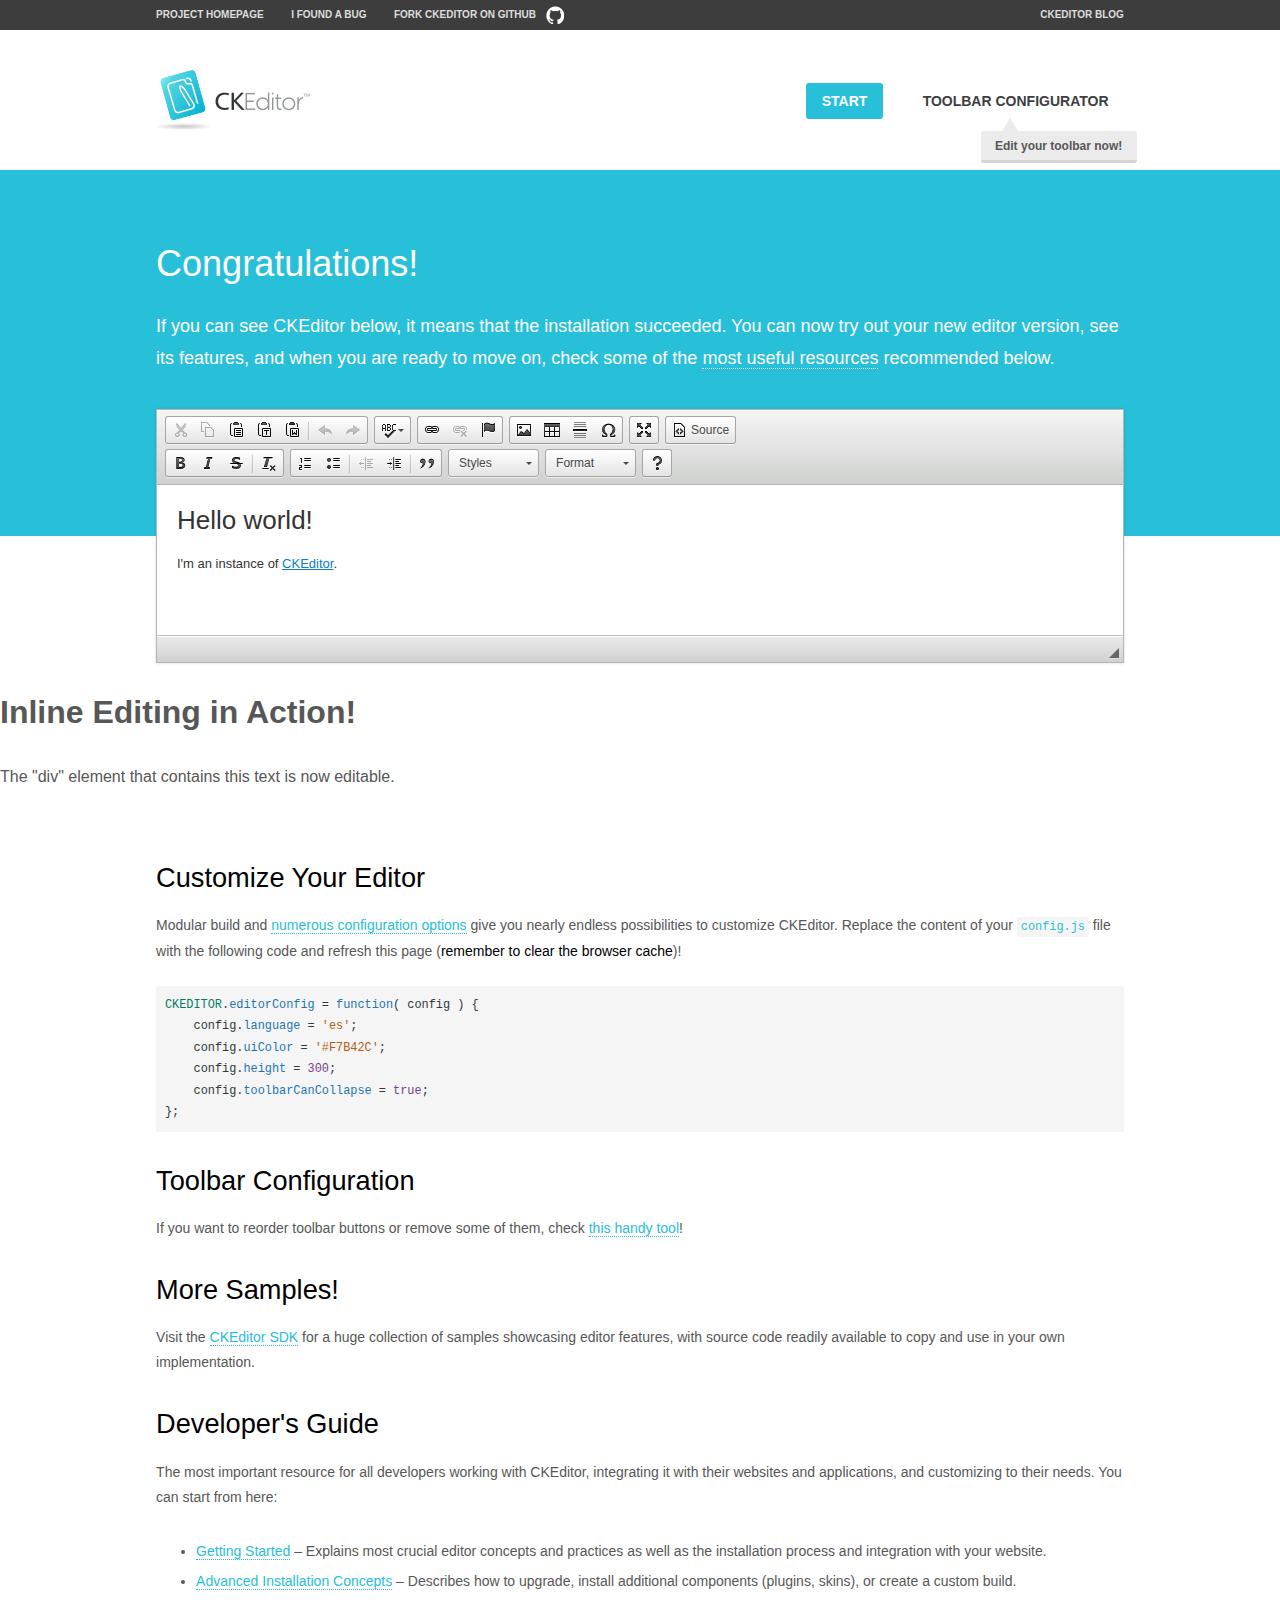
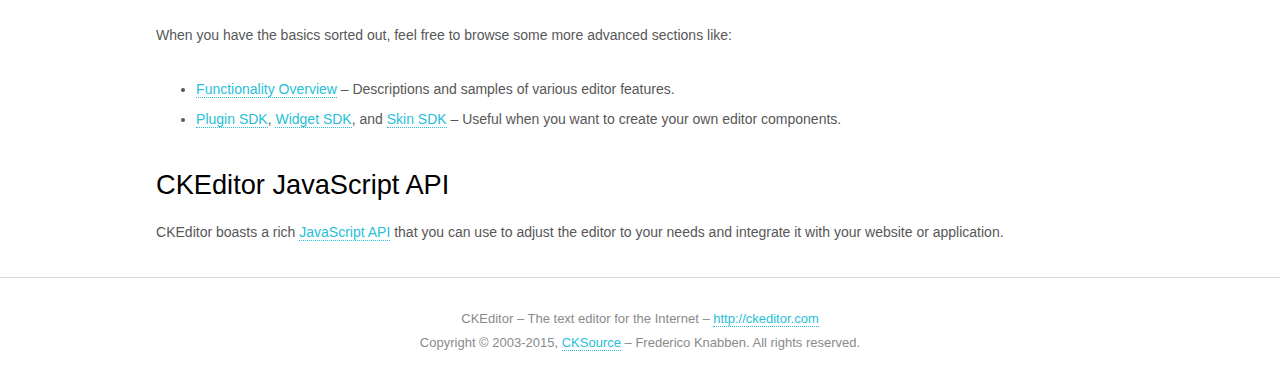
<file: webapp/ckeditor/samples/index.html>
<!DOCTYPE html>
<!--
Copyright (c) 2003-2015, CKSource - Frederico Knabben. All rights reserved.
For licensing, see LICENSE.md or http://ckeditor.com/license
-->
<html>
<head>
	<meta charset="utf-8">
	<title>CKEditor Sample</title>
	<script src="../ckeditor.js"></script>
	<script src="js/sample.js"></script>
	<link rel="stylesheet" href="css/samples.css">
	<link rel="stylesheet" href="toolbarconfigurator/lib/codemirror/neo.css">
</head>
<body id="main">

<nav class="navigation-a">
	<div class="grid-container">
		<ul class="navigation-a-left grid-width-70">
			<li><a href="http://ckeditor.com">Project Homepage</a></li>
			<li><a href="http://dev.ckeditor.com/">I found a bug</a></li>
			<li><a href="http://github.com/ckeditor/ckeditor-dev" class="icon-pos-right icon-navigation-a-github">Fork CKEditor on GitHub</a></li>
		</ul>
		<ul class="navigation-a-right grid-width-30">
			<li><a href="http://ckeditor.com/blog-list">CKEditor Blog</a></li>
		</ul>
	</div>
</nav>

<header class="header-a">
	<div class="grid-container">
		<h1 class="header-a-logo grid-width-30">
			<a href="index.html"><img src="img/logo.png" alt="CKEditor Sample"></a>
		</h1>

		<nav class="navigation-b grid-width-70">
			<ul>
				<li><a href="index.html" class="button-a button-a-background">Start</a></li>
				<li><a href="toolbarconfigurator/index.html" class="button-a">Toolbar configurator <span class="balloon-a balloon-a-nw">Edit your toolbar now!</span></a></li>
			</ul>
		</nav>
	</div>
</header>

<main>
	<div class="adjoined-top">
		<div class="grid-container">
			<div class="content grid-width-100">
				<h1>Congratulations!</h1>
				<p>
					If you can see CKEditor below, it means that the installation succeeded.
					You can now try out your new editor version, see its features, and when you are ready to move on, check some of the <a href="#sample-customize">most useful resources</a> recommended below.
				</p>
			</div>
		</div>
	</div>
	<div class="adjoined-bottom">
		<div class="grid-container">
			<div class="grid-width-100">
				<div id="editor">
					<h1>Hello world!</h1>
					<p>I'm an instance of <a href="http://ckeditor.com">CKEditor</a>.</p>
				</div>
			</div>
		</div>
	</div>

<div id="editor1" contenteditable="true">
    <h1>Inline Editing in Action!</h1>
    <p>The "div" element that contains this text is now editable.
</div>
<script>
    // Turn off automatic editor creation first.
    CKEDITOR.disableAutoInline = true;
    CKEDITOR.inline( 'editor1' );
</script>


	<div class="grid-container">
		<div class="content grid-width-100">
			<section id="sample-customize">
				<h2>Customize Your Editor</h2>
				<p>Modular build and <a href="http://docs.ckeditor.com/#!/guide/dev_configuration">numerous configuration options</a> give you nearly endless possibilities to customize CKEditor. Replace the content of your <code><a href="../config.js">config.js</a></code> file with the following code and refresh this page (<strong>remember to clear the browser cache</strong>)!</p>
		<pre class="cm-s-neo CodeMirror"><code><span style="padding-right: 0.1px;"><span class="cm-variable">CKEDITOR</span>.<span class="cm-property">editorConfig</span> <span class="cm-operator">=</span> <span class="cm-keyword">function</span>( <span class="cm-def">config</span> ) {</span>
<span style="padding-right: 0.1px;"><span class="cm-tab">	</span><span class="cm-variable-2">config</span>.<span class="cm-property">language</span> <span class="cm-operator">=</span> <span class="cm-string">'es'</span>;</span>
<span style="padding-right: 0.1px;"><span class="cm-tab">	</span><span class="cm-variable-2">config</span>.<span class="cm-property">uiColor</span> <span class="cm-operator">=</span> <span class="cm-string">'#F7B42C'</span>;</span>
<span style="padding-right: 0.1px;"><span class="cm-tab">	</span><span class="cm-variable-2">config</span>.<span class="cm-property">height</span> <span class="cm-operator">=</span> <span class="cm-number">300</span>;</span>
<span style="padding-right: 0.1px;"><span class="cm-tab">	</span><span class="cm-variable-2">config</span>.<span class="cm-property">toolbarCanCollapse</span> <span class="cm-operator">=</span> <span class="cm-atom">true</span>;</span>
<span style="padding-right: 0.1px;">};</span></code></pre>
			</section>

			<section>
				<h2>Toolbar Configuration</h2>
				<p>If you want to reorder toolbar buttons or remove some of them, check <a href="toolbarconfigurator/index.html">this handy tool</a>!</p>
			</section>

			<section>
				<h2>More Samples!</h2>
				<p>Visit the <a href="http://sdk.ckeditor.com">CKEditor SDK</a> for a huge collection of samples showcasing editor features, with source code readily available to copy and use in your own implementation.</p>
			</section>

			<section>
				<h2>Developer's Guide</h2>
				<p>The most important resource for all developers working with CKEditor, integrating it with their websites and applications, and customizing to their needs. You can start from here:</p>
				<ul>
					<li><a href="http://docs.ckeditor.com/#!/guide/dev_installation">Getting Started</a> &ndash; Explains most crucial editor concepts and practices as well as the installation process and integration with your website.</li>
					<li><a href="http://docs.ckeditor.com/#!/guide/dev_advanced_installation">Advanced Installation Concepts</a> &ndash; Describes how to upgrade, install additional components (plugins, skins), or create a custom build.</li>
				</ul>
					<p>When you have the basics sorted out, feel free to browse some more advanced sections like:</p>
				<ul>
					<li><a href="http://docs.ckeditor.com/#!/guide/dev_features">Functionality Overview</a> &ndash; Descriptions and samples of various editor features.</li>
					<li><a href="http://docs.ckeditor.com/#!/guide/plugin_sdk_intro">Plugin SDK</a>, <a href="http://docs.ckeditor.com/#!/guide/widget_sdk_intro">Widget SDK</a>, and <a href="http://docs.ckeditor.com/#!/guide/skin_sdk_intro">Skin SDK</a> &ndash; Useful when you want to create your own editor components.</li>
				</ul>
			</section>

			<section>
				<h2>CKEditor JavaScript API</h2>
				<p>CKEditor boasts a rich <a href="http://docs.ckeditor.com/#!/api">JavaScript API</a> that you can use to adjust the editor to your needs and integrate it with your website or application.</p>
			</section>
		</div>
	</div>
</main>

<footer class="footer-a grid-container">
	<div class="grid-container">
		<p class="grid-width-100">
			CKEditor &ndash; The text editor for the Internet &ndash; <a class="samples" href="http://ckeditor.com/">http://ckeditor.com</a>
		</p>
		<p class="grid-width-100" id="copy">
			Copyright &copy; 2003-2015, <a class="samples" href="http://cksource.com/">CKSource</a> &ndash; Frederico Knabben. All rights reserved.
		</p>
	</div>
</footer>
<script>
	initSample();
</script>

</body>
</html>
</file>
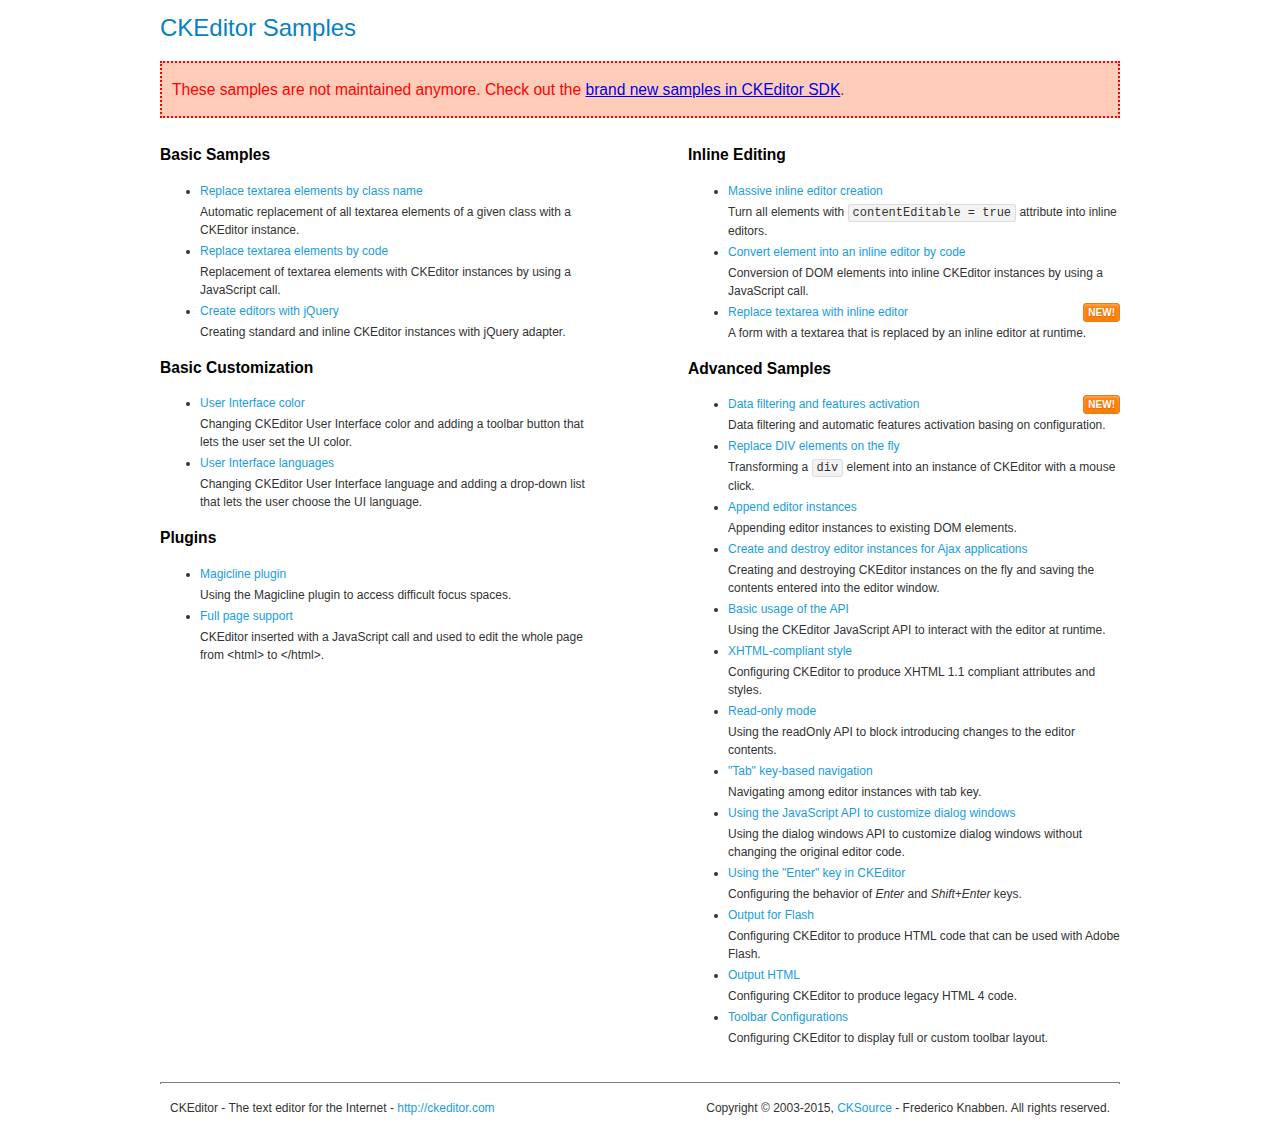
<file: webapp/ckeditor/samples/old/index.html>
<!DOCTYPE html>
<!--
Copyright (c) 2003-2015, CKSource - Frederico Knabben. All rights reserved.
For licensing, see LICENSE.md or http://ckeditor.com/license
-->
<html>
<head>
	<meta charset="utf-8">
	<title>CKEditor Samples</title>
	<link rel="stylesheet" href="sample.css">
</head>
<body>
	<h1 class="samples">
		CKEditor Samples
	</h1>
	<div class="warning deprecated">
		These samples are not maintained anymore. Check out the <a href="http://sdk.ckeditor.com/">brand new samples in CKEditor SDK</a>.
	</div>
	<div class="twoColumns">
		<div class="twoColumnsLeft">
			<h2 class="samples">
				Basic Samples
			</h2>
			<dl class="samples">
				<dt><a class="samples" href="replacebyclass.html">Replace textarea elements by class name</a></dt>
				<dd>Automatic replacement of all textarea elements of a given class with a CKEditor instance.</dd>

				<dt><a class="samples" href="replacebycode.html">Replace textarea elements by code</a></dt>
				<dd>Replacement of textarea elements with CKEditor instances by using a JavaScript call.</dd>

				<dt><a class="samples" href="jquery.html">Create editors with jQuery</a></dt>
				<dd>Creating standard and inline CKEditor instances with jQuery adapter.</dd>
			</dl>

			<h2 class="samples">
				Basic Customization
			</h2>
			<dl class="samples">
				<dt><a class="samples" href="uicolor.html">User Interface color</a></dt>
				<dd>Changing CKEditor User Interface color and adding a toolbar button that lets the user set the UI color.</dd>

				<dt><a class="samples" href="uilanguages.html">User Interface languages</a></dt>
				<dd>Changing CKEditor User Interface language and adding a drop-down list that lets the user choose the UI language.</dd>
			</dl>


			<h2 class="samples">Plugins</h2>
<dl class="samples">
<dt><a class="samples" href="magicline/magicline.html">Magicline plugin</a></dt>
<dd>Using the Magicline plugin to access difficult focus spaces.</dd>

<dt><a class="samples" href="wysiwygarea/fullpage.html">Full page support</a></dt>
<dd>CKEditor inserted with a JavaScript call and used to edit the whole page from &lt;html&gt; to &lt;/html&gt;.</dd>
</dl>
		</div>
		<div class="twoColumnsRight">
			<h2 class="samples">
				Inline Editing
			</h2>
			<dl class="samples">
				<dt><a class="samples" href="inlineall.html">Massive inline editor creation</a></dt>
				<dd>Turn all elements with <code>contentEditable = true</code> attribute into inline editors.</dd>

				<dt><a class="samples" href="inlinebycode.html">Convert element into an inline editor by code</a></dt>
				<dd>Conversion of DOM elements into inline CKEditor instances by using a JavaScript call.</dd>

				<dt><a class="samples" href="inlinetextarea.html">Replace textarea with inline editor</a> <span class="new">New!</span></dt>
				<dd>A form with a textarea that is replaced by an inline editor at runtime.</dd>

				
			</dl>

			<h2 class="samples">
				Advanced Samples
			</h2>
			<dl class="samples">
				<dt><a class="samples" href="datafiltering.html">Data filtering and features activation</a> <span class="new">New!</span></dt>
				<dd>Data filtering and automatic features activation basing on configuration.</dd>

				<dt><a class="samples" href="divreplace.html">Replace DIV elements on the fly</a></dt>
				<dd>Transforming a <code>div</code> element into an instance of CKEditor with a mouse click.</dd>

				<dt><a class="samples" href="appendto.html">Append editor instances</a></dt>
				<dd>Appending editor instances to existing DOM elements.</dd>

				<dt><a class="samples" href="ajax.html">Create and destroy editor instances for Ajax applications</a></dt>
				<dd>Creating and destroying CKEditor instances on the fly and saving the contents entered into the editor window.</dd>

				<dt><a class="samples" href="api.html">Basic usage of the API</a></dt>
				<dd>Using the CKEditor JavaScript API to interact with the editor at runtime.</dd>

				<dt><a class="samples" href="xhtmlstyle.html">XHTML-compliant style</a></dt>
				<dd>Configuring CKEditor to produce XHTML 1.1 compliant attributes and styles.</dd>

				<dt><a class="samples" href="readonly.html">Read-only mode</a></dt>
				<dd>Using the readOnly API to block introducing changes to the editor contents.</dd>

				<dt><a class="samples" href="tabindex.html">"Tab" key-based navigation</a></dt>
				<dd>Navigating among editor instances with tab key.</dd>


				
<dt><a class="samples" href="dialog/dialog.html">Using the JavaScript API to customize dialog windows</a></dt>
<dd>Using the dialog windows API to customize dialog windows without changing the original editor code.</dd>

<dt><a class="samples" href="enterkey/enterkey.html">Using the &quot;Enter&quot; key in CKEditor</a></dt>
<dd>Configuring the behavior of <em>Enter</em> and <em>Shift+Enter</em> keys.</dd>

<dt><a class="samples" href="htmlwriter/outputforflash.html">Output for Flash</a></dt>
<dd>Configuring CKEditor to produce HTML code that can be used with Adobe Flash.</dd>

<dt><a class="samples" href="htmlwriter/outputhtml.html">Output HTML</a></dt>
<dd>Configuring CKEditor to produce legacy HTML 4 code.</dd>

<dt><a class="samples" href="toolbar/toolbar.html">Toolbar Configurations</a></dt>
<dd>Configuring CKEditor to display full or custom toolbar layout.</dd>

			</dl>
		</div>
	</div>
	<div id="footer">
		<hr>
		<p>
			CKEditor - The text editor for the Internet - <a class="samples" href="http://ckeditor.com/">http://ckeditor.com</a>
		</p>
		<p id="copy">
			Copyright &copy; 2003-2015, <a class="samples" href="http://cksource.com/">CKSource</a> - Frederico Knabben. All rights reserved.
		</p>
	</div>
</body>
</html>
</file>
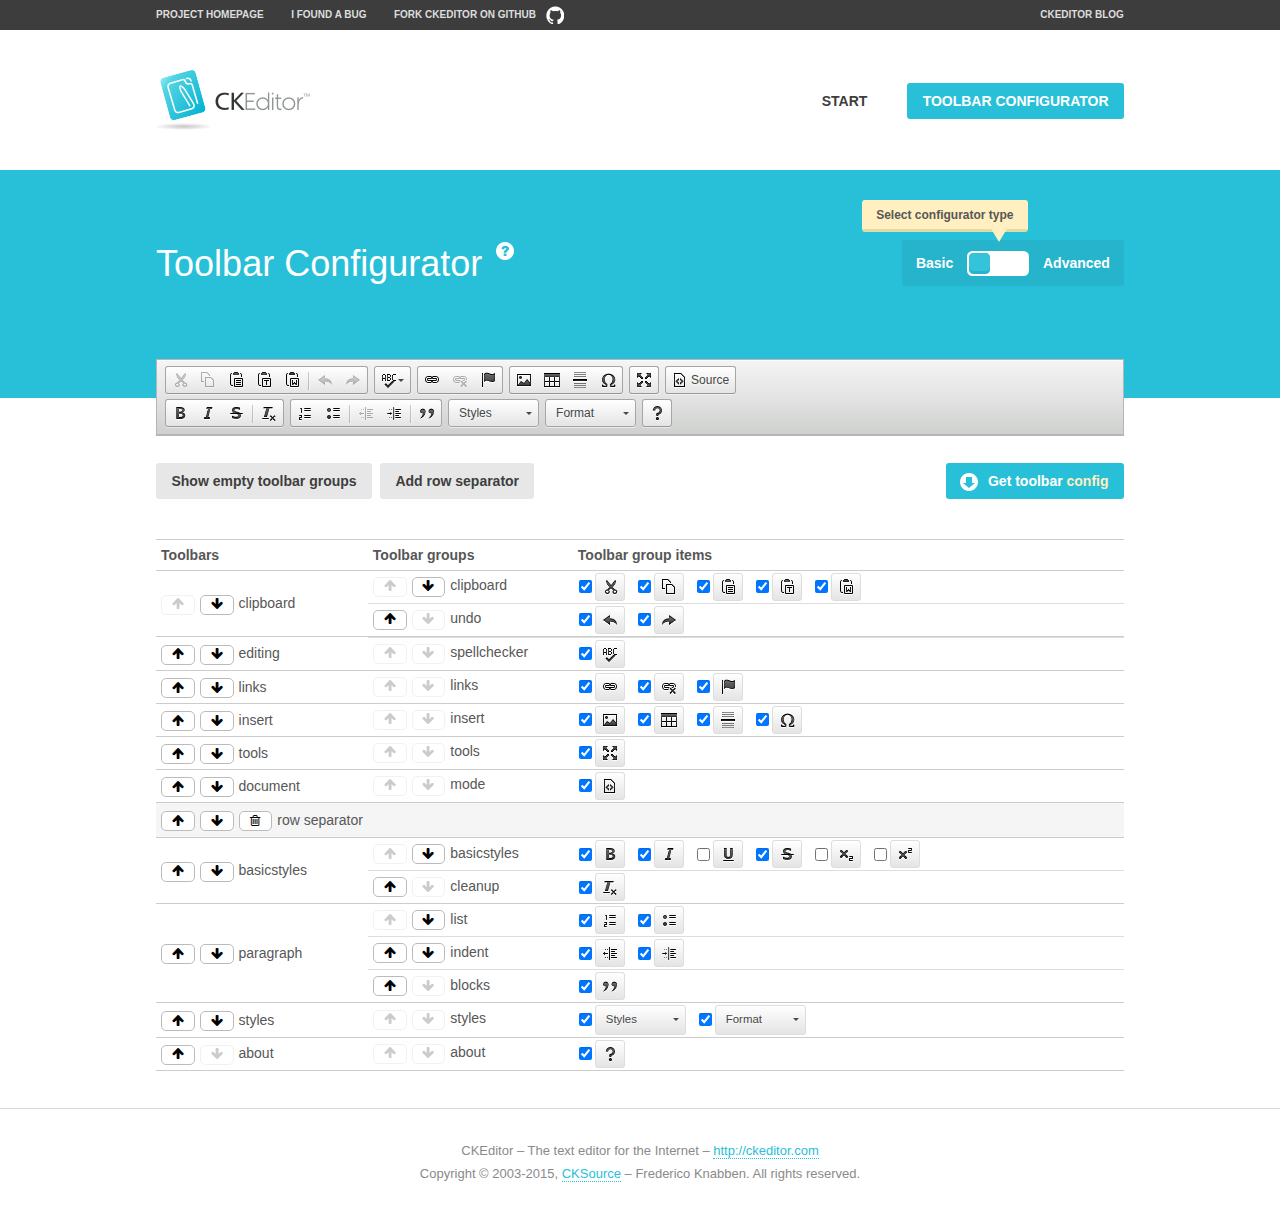
<file: webapp/ckeditor/samples/toolbarconfigurator/index.html>
<!DOCTYPE html>
<!--
Copyright (c) 2003-2015, CKSource - Frederico Knabben. All rights reserved.
For licensing, see LICENSE.md or http://ckeditor.com/license
-->
<!--[if IE 8]><html class="ie8"><![endif]-->
<!--[if gt IE 8]><html><![endif]-->
<!--[if !IE]><!--><html><!--<![endif]-->
<head>
	<meta charset="utf-8">
	<title>Toolbar Configurator</title>
	<script src="../../ckeditor.js"></script>
	<script>
		if ( CKEDITOR.env.ie && CKEDITOR.env.version < 9 )
			CKEDITOR.tools.enableHtml5Elements( document );
	</script>
	<link rel="stylesheet" href="lib/codemirror/codemirror.css">
	<link rel="stylesheet" href="lib/codemirror/show-hint.css">
	<link rel="stylesheet" href="lib/codemirror/neo.css">
	<link rel="stylesheet" href="css/fontello.css">
	<link rel="stylesheet" href="../css/samples.css">
</head>
<body id="toolbar">

<nav class="navigation-a">
	<div class="grid-container">
		<ul class="navigation-a-left grid-width-70">
			<li><a href="http://ckeditor.com">Project Homepage</a></li>
			<li><a href="http://dev.ckeditor.com/">I found a bug</a></li>
			<li><a href="http://github.com/ckeditor/ckeditor-dev" class="icon-pos-right icon-navigation-a-github">Fork CKEditor on GitHub</a></li>
		</ul>
		<ul class="navigation-a-right grid-width-30">
			<li><a href="http://ckeditor.com/blog-list">CKEditor Blog</a></li>
		</ul>
	</div>
</nav>

<header class="header-a">
	<div class="grid-container">
		<h1 class="header-a-logo grid-width-30">
			<a href="../index.html"><img src="../img/logo.png" alt="CKEditor Logo"></a>
		</h1>
		<nav class="navigation-b grid-width-70">
			<ul>
				<li><a href="../index.html"  class="button-a">Start</a></li>
				<li><a href="index.html"  class="button-a button-a-background">Toolbar configurator</a></li>
			</ul>
		</nav>
	</div>
</header>

<main>
	<div class="adjoined-top">
		<div class="grid-container">
			<div class="content grid-width-100">
				<div class="grid-container-nested">
					<h1 class="grid-width-60">
						Toolbar Configurator
						<a href="#help-content" type="button" title="Configurator help" id="help" class="button-a button-a-background button-a-no-text icon-pos-left icon-question-mark">Help</a>
					</h1>

					<div class="grid-width-40 grid-switch-magic">
						<div class="switch">
							<span class="balloon-a balloon-a-se">Select configurator type</span>
							<input type="radio" name="radio" data-num="1" id="radio-basic" />
							<input type="radio" name="radio" data-num="2" id="radio-advanced" />
							<label data-for="1" for="radio-basic">Basic</label>
							<span class="switch-inner">
								<span class="handler"></span>
							</span>
							<label data-for="2" for="radio-advanced">Advanced</label>
						</div>
					</div>
				</div>
			</div>
		</div>
	</div>
	<div class="adjoined-bottom">
		<div class="grid-container">
			<div class="grid-width-100">
				<div class="editors-container">
					<div id="editor-basic"></div>
					<div id="editor-advanced"></div>
				</div>
			</div>
		</div>
	</div>

	<div class="grid-container configurator">
		<div class="content grid-width-100">
			<div class="configurator">
				<div>
					<div id="toolbarModifierWrapper"></div>
				</div>
			</div>
		</div>
	</div>

	<div id="help-content">
		<div class="grid-container">
			<div class="grid-width-100">
				<h2>What Am I Doing Here?</h2>

				<div class="grid-container grid-container-nested">
					<div class="basic">
						<div class="grid-width-50">
							<p>Arrange <a href="http://docs.ckeditor.com/#!/api/CKEDITOR.config-cfg-toolbarGroups">toolbar groups</a>, toggle <a href="http://docs.ckeditor.com/#!/api/CKEDITOR.config-cfg-removeButtons">button visibility</a> according to your needs and get your toolbar configuration.</p>
							<p>You can replace the content of the <a href="../../config.js"><code>config.js</code></a> file with the generated configuration. If you already set some configuration options you will need to merge both configurations.</p>
						</div>
						<div class="grid-width-50">
							<p>Read more about different ways of <a href="http://docs.ckeditor.com/#!/guide/dev_configuration">setting configuration</a> and do not forget about <strong>clearing browser cache</strong>.</p>
							<p>Arranging toolbar groups is the recommended way of configuring the toolbar, but if you need more freedom you can use the <a href="#advanced">advanced configurator</a>.</p>
						</div>
					</div>
					<div class="advanced" style="display: none;">
						<div class="grid-width-50">
							<p>With this code editor you can edit your <a href="http://docs.ckeditor.com/#!/api/CKEDITOR.config-cfg-toolbar">toolbar configuration</a> live.</p>
							<p>You can replace the content of the <a href="../../config.js"><code>config.js</code></a> file with the generated configuration. If you already set some configuration options you will need to merge both configurations.</p>
						</div>
						<div class="grid-width-50">
							<p>Read more about different ways of <a href="http://docs.ckeditor.com/#!/guide/dev_configuration">setting configuration</a> and do not forget about <strong>clearing browser cache</strong>.</p>
						</div>
					</div>
				</div>

				<p class="grid-container grid-container-nested">
					<button type="button" class="help-content-close grid-width-100 button-a button-a-background">Got it. Let's play!</button>
				</p>
			</div>
		</div>
	</div>
</main>

<footer class="footer-a grid-container">
	<p class="grid-width-100">
		CKEditor &ndash; The text editor for the Internet &ndash; <a class="samples" href="http://ckeditor.com/">http://ckeditor.com</a>
	</p>
	<p class="grid-width-100" id="copy">
		Copyright &copy; 2003-2015, <a class="samples" href="http://cksource.com/">CKSource</a> &ndash; Frederico Knabben. All rights reserved.
	</p>
</footer>

<script src="lib/codemirror/codemirror.js"></script>
<script src="lib/codemirror/javascript.js"></script>
<script src="lib/codemirror/show-hint.js"></script>

<script src="js/fulltoolbareditor.js"></script>
<script src="js/abstracttoolbarmodifier.js"></script>
<script src="js/toolbarmodifier.js"></script>
<script src="js/toolbartextmodifier.js"></script>
<script src="../js/sf.js"></script>

<script>
	( function() {
		'use strict';

		var mode = ( window.location.hash.substr( 1 ) === 'advanced' ) ? 'advanced' : 'basic',
			configuratorSection = CKEDITOR.document.findOne( 'main > .grid-container.configurator' ),
			basicInstruction = CKEDITOR.document.findOne( '#help-content .basic' ),
			advancedInstruction = CKEDITOR.document.findOne( '#help-content .advanced' ),

			// Configurator mode switcher.
			modeSwitchBasic = CKEDITOR.document.getById( 'radio-basic' ),
			modeSwitchAdvanced = CKEDITOR.document.getById( 'radio-advanced' );

		// Initial setup
		function updateSwitcher() {
			if ( mode === 'advanced' ) {
				modeSwitchAdvanced.$.checked = true;
			} else {
				modeSwitchBasic.$.checked = true;
			}
		}

		updateSwitcher();

		CKEDITOR.document.getWindow().on( 'hashchange', function( e ) {
			var hash = window.location.hash.substr( 1 );
			if ( !( hash === 'advanced' || hash === 'basic' ) ) {
				return;
			}
			mode = hash;
			onToolbarsDone( mode );
		} );

		CKEDITOR.document.getWindow().on( 'resize', function() {
			updateToolbar( ( mode === 'basic' ? toolbarModifier : toolbarTextModifier )[ 'editorInstance' ] );
		} );

		function onRefresh( modifier ) {
			modifier = modifier || this;

			if ( mode === 'basic' && modifier instanceof ToolbarConfigurator.ToolbarTextModifier ) {
				return;
			}

			// CodeMirror container becomes visible, so we need to refresh and to avoid rendering problems.
			if ( mode === 'advanced' && modifier instanceof ToolbarConfigurator.ToolbarTextModifier ) {
				modifier.codeContainer.refresh();
			}

			updateToolbar( modifier.editorInstance );
		}

		function updateToolbar( editor ) {
			var editorContainer = editor.container;

			// Not always editor is loaded.
			if ( !editorContainer ) {
				return;
			}

			var displayStyle = editorContainer.getStyle( 'display' );

			editorContainer.setStyle( 'display', 'block' );

			var newHeight = editorContainer.getSize( 'height' );

			var newMarginTop = parseInt( editorContainer.getComputedStyle( 'margin-top' ), 10 );
			newMarginTop = ( isNaN( newMarginTop ) ? 0 : Number( newMarginTop ) );

			var newMarginBottom = parseInt( editorContainer.getComputedStyle( 'margin-bottom' ), 10 );
			newMarginBottom = ( isNaN( newMarginBottom ) ? 0 : Number( newMarginBottom ) );

			var result = newHeight + newMarginTop + newMarginBottom;

			editorContainer.setStyle( 'display', displayStyle );

			editor.container.getAscendant( 'div' ).setStyle( 'height', result + 'px' );
		}

		var toolbarModifier = new ToolbarConfigurator.ToolbarModifier( 'editor-basic' );

		var done = 0;
		toolbarModifier.init( onToolbarInit );
		toolbarModifier.onRefresh = onRefresh;

		CKEDITOR.document.getById( 'toolbarModifierWrapper' ).append( toolbarModifier.mainContainer );

		var toolbarTextModifier = new ToolbarConfigurator.ToolbarTextModifier( 'editor-advanced' );
		toolbarTextModifier.init( onToolbarInit );
		toolbarTextModifier.onRefresh = onRefresh;

		function onToolbarInit() {
			if ( ++done === 2 ) {
				onToolbarsDone();

				positionSticky.watch( CKEDITOR.document.findOne( '.toolbar' ), function() {
					return mode === 'advanced';
				} );
			}
		}

		function onToolbarsDone() {
			if ( mode === 'basic' ) {
				toggleModeBasic( false );
			} else {
				toggleModeAdvanced( false );
			}

			updateSwitcher();

			setTimeout( function() {
				CKEDITOR.document.findOne( '.editors-container' ).addClass( 'active' );
				CKEDITOR.document.findOne( '#toolbarModifierWrapper' ).addClass( 'active' );
			}, 200 );
		}

		CKEDITOR.document.getById( 'toolbarModifierWrapper' ).append( toolbarTextModifier.mainContainer );

		function toogleModeSwitch( onElement, offElement, onModifier, offModifier ) {
			onElement.addClass( 'fancy-button-active' );
			offElement.removeClass( 'fancy-button-active' );

			onModifier.showUI();
			offModifier.hideUI();
		}

		function toggleModeBasic( callOnRefresh ) {
			callOnRefresh = ( callOnRefresh !== false );
			mode = 'basic';
			window.location.hash = '#basic';
			toogleModeSwitch( modeSwitchBasic, modeSwitchAdvanced, toolbarModifier, toolbarTextModifier );

			configuratorSection.removeClass( 'freed-width' );
			basicInstruction.show();
			advancedInstruction.hide();

			callOnRefresh && onRefresh( toolbarModifier );
		}

		function toggleModeAdvanced( callOnRefresh ) {
			callOnRefresh = ( callOnRefresh !== false );
			mode = 'advanced';
			window.location.hash = '#advanced';
			toogleModeSwitch( modeSwitchAdvanced, modeSwitchBasic, toolbarTextModifier, toolbarModifier );

			configuratorSection.addClass( 'freed-width' );
			advancedInstruction.show();
			basicInstruction.hide();

			callOnRefresh && onRefresh( toolbarTextModifier );
		}

		modeSwitchBasic.on( 'click', toggleModeBasic );
		modeSwitchAdvanced.on( 'click', toggleModeAdvanced );

		//
		// Position:sticky for the toolbar.
		//

		// Will make elements behave like they were styled with position:sticky.
		var positionSticky = {
			// Store object: {
			// 		element: CKEDITOR.dom.element, // Element which will float.
			// 		placeholder: CKEDITOR.dom.element, // Placeholder which is place to prevent page bounce.
			// 		isFixed: boolean // Whether element float now.
			// }
			watched: [],

			active: [],

			staticContainer: null,

			init: function() {
				var element = CKEDITOR.dom.element.createFromHtml(
					'<div class="staticContainer">' +
						'<div class="grid-container" >' +
							'<div class="grid-width-100">' +
								'<div class="inner"></div>' +
							'</div>' +
						'</div>' +
					'</div>' );

				this.staticContainer = element.findOne( '.inner' );

				CKEDITOR.document.getBody().append( element );
			},

			watch: function( element, preventFunc ) {
				this.watched.push( {
					element: element,
					placeholder: new CKEDITOR.dom.element( 'div' ),
					isFixed: false,
					preventFunc: preventFunc
				} );
			},

			checkAll: function() {
				for ( var i = 0; i < this.watched.length; i++ ) {
					this.check( this.watched[ i ] );
				}
			},

			check: function( element ) {
				var isFixed = element.isFixed;
				var shouldBeFixed = this.shouldBeFixed( element );

				// Nothing to be done.
				if ( isFixed === shouldBeFixed ) {
					return;
				}

				var placeholder = element.placeholder;

				if ( isFixed ) {
					// Unfixing.

					element.element.insertBefore( placeholder );
					placeholder.remove();

					element.element.removeStyle( 'margin' );

					this.active.splice( CKEDITOR.tools.indexOf( this.active, element ), 1 );

				} else {
					// Fixing.
					placeholder.setStyle( 'width', element.element.getSize( 'width' ) + 'px' );
					placeholder.setStyle( 'height', element.element.getSize( 'height' ) + 'px' );
					placeholder.setStyle( 'margin-bottom', element.element.getComputedStyle( 'margin-bottom' ) );
					placeholder.setStyle( 'display', element.element.getComputedStyle( 'display' ) );
					placeholder.insertAfter( element.element );

					this.staticContainer.append( element.element );

					this.active.push( element );
				}

				element.isFixed = !element.isFixed;
			},

			shouldBeFixed: function( element ) {
				if ( element.preventFunc && element.preventFunc() ) {
					return false;
				}

				// If element is already fixed we are checking it's placeholder.
				var related = ( element.isFixed ? element.placeholder : element.element ),
					clientRect = related.$.getBoundingClientRect(),
					staticHeight = this.staticContainer.getSize('height' ),
					elemHeight = element.element.getSize( 'height' );

				if ( element.isFixed ) {
					return ( clientRect.top + elemHeight < staticHeight );
				} else {
					return ( clientRect.top < staticHeight );
				}
			}
		};

		positionSticky.init();

		CKEDITOR.document.getWindow().on( 'scroll',
			new CKEDITOR.tools.eventsBuffer( 100, positionSticky.checkAll, positionSticky ).input
		);

		// Make the toolbar sticky.
		positionSticky.watch( CKEDITOR.document.findOne( '.editors-container' ) );

		// Help button and help-content.
		( function() {
			var helpButton = CKEDITOR.document.getById( 'help' ),
				helpContent = CKEDITOR.document.getById( 'help-content' );

			// Don't show help button on IE8 because it's unsupported by Pico Modal.
			if ( CKEDITOR.env.ie && CKEDITOR.env.version == 8 ) {
				helpButton.hide();
			} else {
				// Display help modal when the button is clicked.
				helpButton.on( 'click', function( evt ) {
					SF.modal( {
						// Clone modal content from DOM.
						content: helpContent.getHtml(),

						afterCreate: function( modal ) {
							// Enable modal content button to close the modal.
							new CKEDITOR.dom.element( modal.modalElem() ).findOne( '.help-content-close' ).once( 'click', modal.close );
						}
					} ).show();
				} );
			}
		} )();
	} )();
</script>
</body>
</html>
</file>
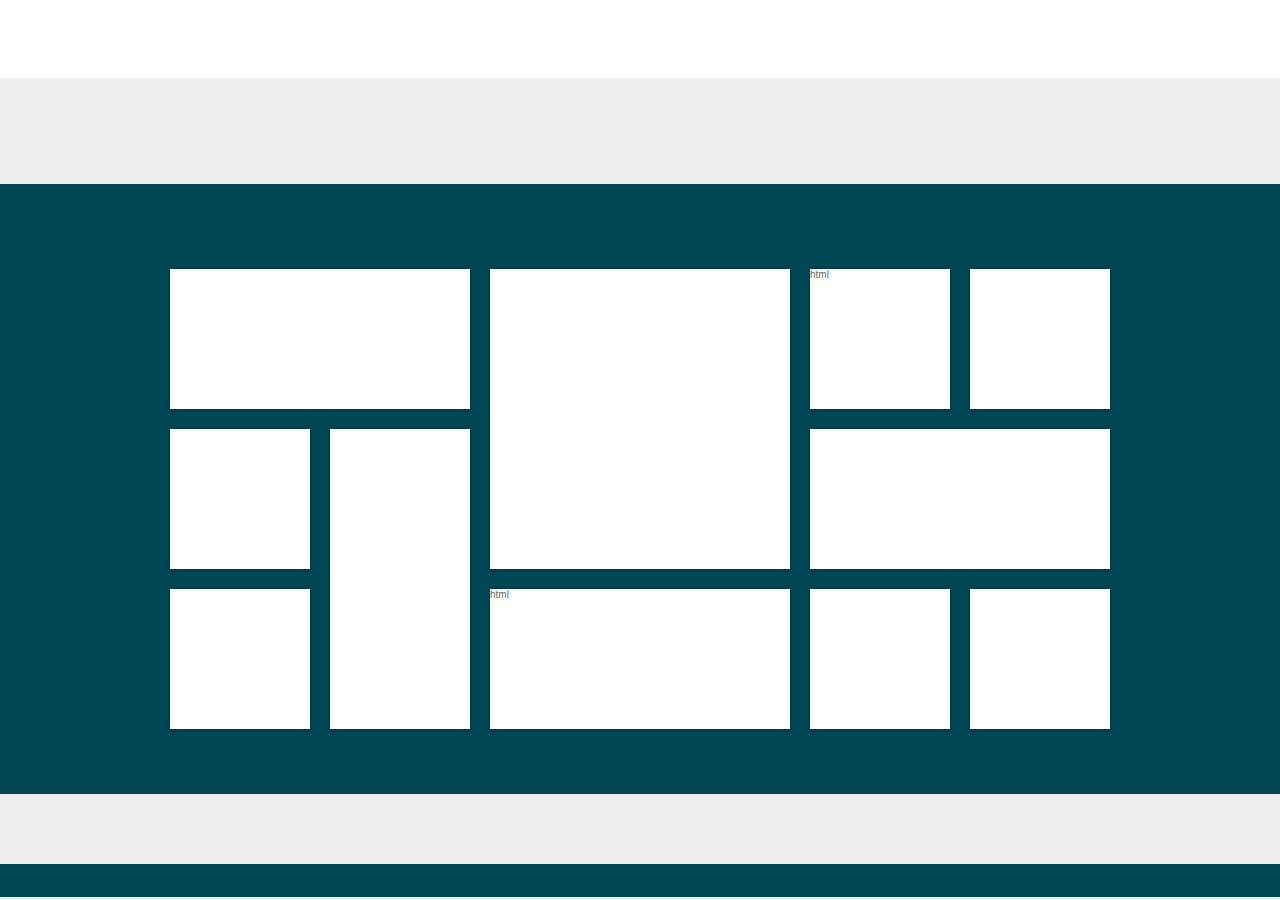
<file: webapp/grid/grid.htm>
<!doctype html>
<html class="no-js" lang="en">
<head>
	<meta charset="utf-8">
	<meta http-equiv="X-UA-Compatible" content="IE=edge,chrome=1">

	<title>gridster.js</title>

	<meta name="description" content="gridster.js, a drag-and-drop multi-column jQuery grid plugin">
	<meta name="author" content="duscksboard">

    <link rel="stylesheet" type="text/css" href="dist/jquery.gridster.min.css">

	<link rel="stylesheet" href="assets/css/style.css">
    <link href='http://fonts.googleapis.com/css?family=Rancho' rel='stylesheet' type='text/css'>
</head>
<body>

<header role="header">
</header>


<div role="main">

    <section id="intro" class="wrapper m_txt">
    </section>


    <section class="demo">
        <div class="gridster">
          <ul>
            <li data-row="1" data-col="1" data-sizex="2" data-sizey="1"> </li>
            <li data-row="3" data-col="1" data-sizex="1" data-sizey="1"> </li>

            <li data-row="3" data-col="2" data-sizex="2" data-sizey="1"><div editable="static">html</div></li>
            <li data-row="1" data-col="2" data-sizex="2" data-sizey="2"> </li>

            <li data-row="1" data-col="4" data-sizex="1" data-sizey="1" data-max-sizex="1" data-max-sizey="1"><div editable="static">html</div></li>
            <li data-row="2" data-col="4" data-sizex="2" data-sizey="1"></li>
            <li data-row="3" data-col="4" data-sizex="1" data-sizey="1"> </li>

            <li data-row="1" data-col="5" data-sizex="1" data-sizey="1"> </li>
            <li data-row="3" data-col="5" data-sizex="1" data-sizey="1"> </li>

            <li data-row="1" data-col="6" data-sizex="1" data-sizey="1"> </li>
            <li data-row="2" data-col="6" data-sizex="1" data-sizey="2"> </li>
          </ul>
        </div>

    </section>

	
</div>



<footer role="footer"></footer>

<script type="text/javascript" src="assets/js/libs/jquery-1.7.2.min.js"></script>
<script src="dist/jquery.gridster.js" type="text/javascript" charset="utf-8"></script>
<script src="../ckeditor/ckeditor.js"></script>

<script type="text/javascript">
  var gridster;

  $(function(){

    gridster = $(".gridster > ul").gridster({
        widget_margins: [10, 10],
        widget_base_dimensions: [140, 140],
        min_cols: 6,
        resize: {
            enabled: true
        }
    }).data('gridster');


    // var collection = [
    //     ['<li><div class="title">drag</div>Widget content</li>', 1, 2],
    //     ['<li><div class="title">drag</div>Widget content</li>', 5, 2],
    //     ['<li><div class="title">drag</div>Widget content</li>', 3, 2],
    //     ['<li><div class="title">drag</div>Widget content</li>', 2, 1],
    //     ['<li><div class="title">drag</div>Widget content</li>', 4, 1],
    //     ['<li><div class="title">drag</div>Widget content</li>', 1, 2],
    //     ['<li><div class="title">drag</div>Widget content</li>', 2, 1],
    //     ['<li><div class="title">drag</div>Widget content</li>', 3, 2],
    //     ['<li><div class="title">drag</div>Widget content</li>', 1, 1],
    //     ['<li><div class="title">drag</div>Widget content</li>', 2, 2],
    //     ['<li><div class="title">drag</div>Widget content</li>', 1, 3],
    // ];

    // $.each(collection, function(i, widget){
    //     gridster.add_widget.apply(gridster, widget)
    // });

    $("body")
    .on('dblclick', 'li>div', function (e) {
    	console.log($(this)) ;
        $(this).attr('contenteditable', true);
        
        
        var editor = CKEDITOR.replace( this, {
            toolbar:
            	'ToolBarComplete'
            });
        editor.focus();
        
        editor.on('blur', function(e){
        	console.log(e.editor.checkDirty()) ;
	      	e.editor.destroy();
 		});

        return $(this);
    }).on('mouseover', 'p[editable=tag], div[editable=tag]', function (e) {
        // $this.css({"border-color": "#C1E0FF", "border-width":"1px",  "border-style":"solid"});
    }).on('mouseout', 'p[editable=tag], div[editable=tag]', function (e) {
        // $this.css({"border-width":"0px"});
    }).on('blur', 'li>div', function (e) {
        $(this).removeAttr('contenteditable');
        return $(this);
	});
    

    CKEDITOR.disableAutoInline = true;

  });
</script>


<script type="text/javascript">
  var _gaq = _gaq || [];
  _gaq.push(['_setAccount', 'UA-33489625-1']);
  _gaq.push(['_trackPageview']);

  (function() {
    var ga = document.createElement('script'); ga.type = 'text/javascript'; ga.async = true;
    ga.src = ('https:' == document.location.protocol ? 'https://ssl' : 'http://www') + '.google-analytics.com/ga.js';
    var s = document.getElementsByTagName('script')[0]; s.parentNode.insertBefore(ga, s);
  })();
</script>

</body>
</html>
</file>
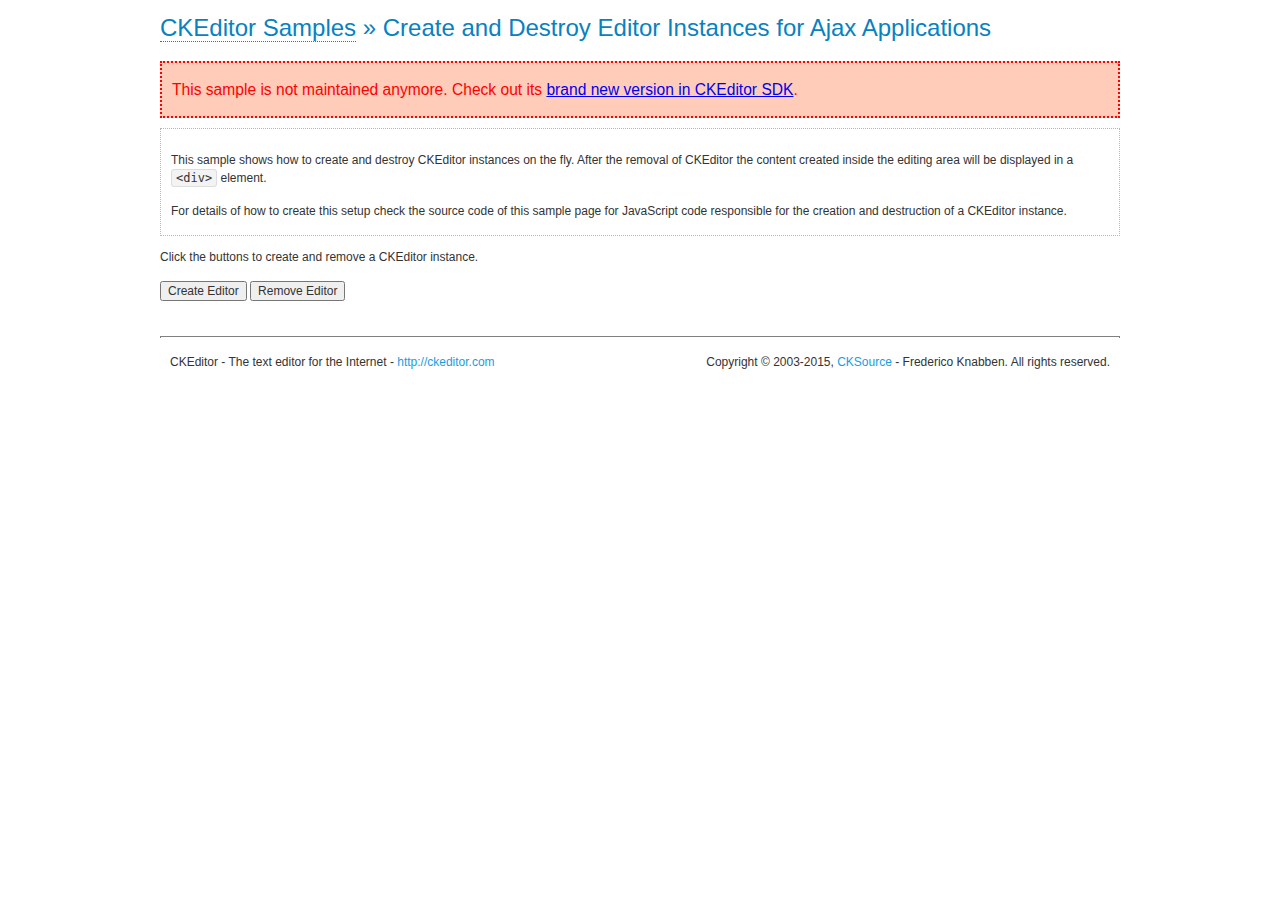
<file: webapp/ckeditor/samples/old/ajax.html>
<!DOCTYPE html>
<!--
Copyright (c) 2003-2015, CKSource - Frederico Knabben. All rights reserved.
For licensing, see LICENSE.md or http://ckeditor.com/license
-->
<html>
<head>
	<meta charset="utf-8">
	<title>Ajax &mdash; CKEditor Sample</title>
	<script src="../../ckeditor.js"></script>
	<link rel="stylesheet" href="sample.css">
	<script>

		var editor, html = '';

		function createEditor() {
			if ( editor )
				return;

			// Create a new editor inside the <div id="editor">, setting its value to html
			var config = {};
			editor = CKEDITOR.appendTo( 'editor', config, html );
		}

		function removeEditor() {
			if ( !editor )
				return;

			// Retrieve the editor contents. In an Ajax application, this data would be
			// sent to the server or used in any other way.
			document.getElementById( 'editorcontents' ).innerHTML = html = editor.getData();
			document.getElementById( 'contents' ).style.display = '';

			// Destroy the editor.
			editor.destroy();
			editor = null;
		}

	</script>
</head>
<body>
	<h1 class="samples">
		<a href="index.html">CKEditor Samples</a> &raquo; Create and Destroy Editor Instances for Ajax Applications
	</h1>
	<div class="warning deprecated">
		This sample is not maintained anymore. Check out its <a href="http://sdk.ckeditor.com/samples/saveajax.html">brand new version in CKEditor SDK</a>.
	</div>
	<div class="description">
		<p>
			This sample shows how to create and destroy CKEditor instances on the fly. After the removal of CKEditor the content created inside the editing
			area will be displayed in a <code>&lt;div&gt;</code> element.
		</p>
		<p>
			For details of how to create this setup check the source code of this sample page
			for JavaScript code responsible for the creation and destruction of a CKEditor instance.
		</p>
	</div>
	<p>Click the buttons to create and remove a CKEditor instance.</p>
	<p>
		<input onclick="createEditor();" type="button" value="Create Editor">
		<input onclick="removeEditor();" type="button" value="Remove Editor">
	</p>
	<!-- This div will hold the editor. -->
	<div id="editor">
	</div>
	<div id="contents" style="display: none">
		<p>
			Edited Contents:
		</p>
		<!-- This div will be used to display the editor contents. -->
		<div id="editorcontents">
		</div>
	</div>
	<div id="footer">
		<hr>
		<p>
			CKEditor - The text editor for the Internet - <a class="samples" href="http://ckeditor.com/">http://ckeditor.com</a>
		</p>
		<p id="copy">
			Copyright &copy; 2003-2015, <a class="samples" href="http://cksource.com/">CKSource</a> - Frederico
			Knabben. All rights reserved.
		</p>
	</div>
</body>
</html>
</file>
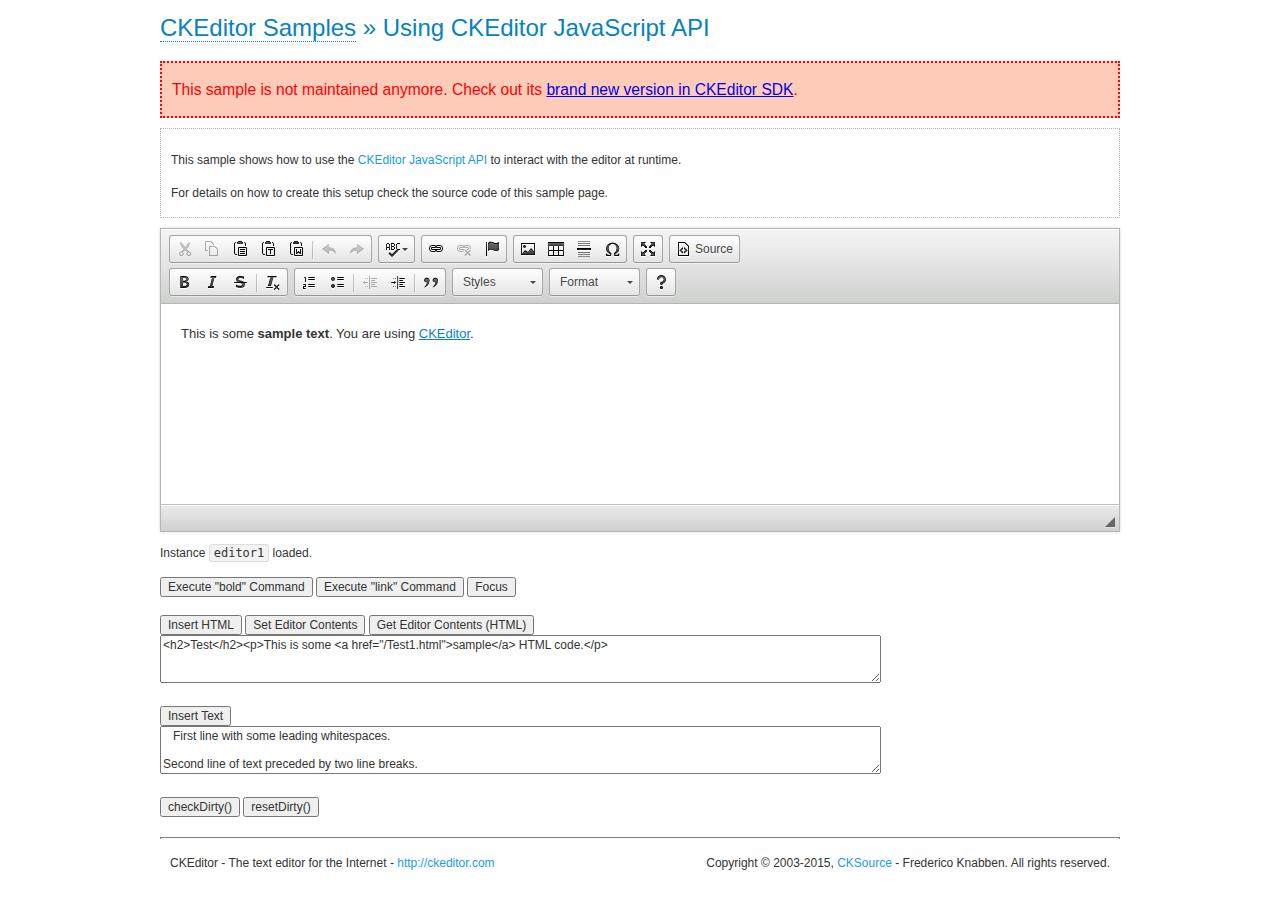
<file: webapp/ckeditor/samples/old/api.html>
<!DOCTYPE html>
<!--
Copyright (c) 2003-2015, CKSource - Frederico Knabben. All rights reserved.
For licensing, see LICENSE.md or http://ckeditor.com/license
-->
<html>
<head>
	<meta charset="utf-8">
	<title>API Usage &mdash; CKEditor Sample</title>
	<script src="../../ckeditor.js"></script>
	<link href="sample.css" rel="stylesheet">
	<script>

// The instanceReady event is fired, when an instance of CKEditor has finished
// its initialization.
CKEDITOR.on( 'instanceReady', function( ev ) {
	// Show the editor name and description in the browser status bar.
	document.getElementById( 'eMessage' ).innerHTML = 'Instance <code>' + ev.editor.name + '<\/code> loaded.';

	// Show this sample buttons.
	document.getElementById( 'eButtons' ).style.display = 'block';
});

function InsertHTML() {
	// Get the editor instance that we want to interact with.
	var editor = CKEDITOR.instances.editor1;
	var value = document.getElementById( 'htmlArea' ).value;

	// Check the active editing mode.
	if ( editor.mode == 'wysiwyg' )
	{
		// Insert HTML code.
		// http://docs.ckeditor.com/#!/api/CKEDITOR.editor-method-insertHtml
		editor.insertHtml( value );
	}
	else
		alert( 'You must be in WYSIWYG mode!' );
}

function InsertText() {
	// Get the editor instance that we want to interact with.
	var editor = CKEDITOR.instances.editor1;
	var value = document.getElementById( 'txtArea' ).value;

	// Check the active editing mode.
	if ( editor.mode == 'wysiwyg' )
	{
		// Insert as plain text.
		// http://docs.ckeditor.com/#!/api/CKEDITOR.editor-method-insertText
		editor.insertText( value );
	}
	else
		alert( 'You must be in WYSIWYG mode!' );
}

function SetContents() {
	// Get the editor instance that we want to interact with.
	var editor = CKEDITOR.instances.editor1;
	var value = document.getElementById( 'htmlArea' ).value;

	// Set editor contents (replace current contents).
	// http://docs.ckeditor.com/#!/api/CKEDITOR.editor-method-setData
	editor.setData( value );
}

function GetContents() {
	// Get the editor instance that you want to interact with.
	var editor = CKEDITOR.instances.editor1;

	// Get editor contents
	// http://docs.ckeditor.com/#!/api/CKEDITOR.editor-method-getData
	alert( editor.getData() );
}

function ExecuteCommand( commandName ) {
	// Get the editor instance that we want to interact with.
	var editor = CKEDITOR.instances.editor1;

	// Check the active editing mode.
	if ( editor.mode == 'wysiwyg' )
	{
		// Execute the command.
		// http://docs.ckeditor.com/#!/api/CKEDITOR.editor-method-execCommand
		editor.execCommand( commandName );
	}
	else
		alert( 'You must be in WYSIWYG mode!' );
}

function CheckDirty() {
	// Get the editor instance that we want to interact with.
	var editor = CKEDITOR.instances.editor1;
	// Checks whether the current editor contents present changes when compared
	// to the contents loaded into the editor at startup
	// http://docs.ckeditor.com/#!/api/CKEDITOR.editor-method-checkDirty
	alert( editor.checkDirty() );
}

function ResetDirty() {
	// Get the editor instance that we want to interact with.
	var editor = CKEDITOR.instances.editor1;
	// Resets the "dirty state" of the editor (see CheckDirty())
	// http://docs.ckeditor.com/#!/api/CKEDITOR.editor-method-resetDirty
	editor.resetDirty();
	alert( 'The "IsDirty" status has been reset' );
}

function Focus() {
	CKEDITOR.instances.editor1.focus();
}

function onFocus() {
	document.getElementById( 'eMessage' ).innerHTML = '<b>' + this.name + ' is focused </b>';
}

function onBlur() {
	document.getElementById( 'eMessage' ).innerHTML = this.name + ' lost focus';
}

	</script>

</head>
<body>
	<h1 class="samples">
		<a href="index.html">CKEditor Samples</a> &raquo; Using CKEditor JavaScript API
	</h1>
	<div class="warning deprecated">
		This sample is not maintained anymore. Check out its <a href="http://sdk.ckeditor.com/samples/api.html">brand new version in CKEditor SDK</a>.
	</div>
	<div class="description">
	<p>
		This sample shows how to use the
		<a class="samples" href="http://docs.ckeditor.com/#!/api/CKEDITOR.editor">CKEditor JavaScript API</a>
		to interact with the editor at runtime.
	</p>
	<p>
		For details on how to create this setup check the source code of this sample page.
	</p>
	</div>

	<!-- This <div> holds alert messages to be display in the sample page. -->
	<div id="alerts">
		<noscript>
			<p>
				<strong>CKEditor requires JavaScript to run</strong>. In a browser with no JavaScript
				support, like yours, you should still see the contents (HTML data) and you should
				be able to edit it normally, without a rich editor interface.
			</p>
		</noscript>
	</div>
	<form action="../../../samples/sample_posteddata.php" method="post">
		<textarea cols="100" id="editor1" name="editor1" rows="10">&lt;p&gt;This is some &lt;strong&gt;sample text&lt;/strong&gt;. You are using &lt;a href="http://ckeditor.com/"&gt;CKEditor&lt;/a&gt;.&lt;/p&gt;</textarea>

		<script>
			// Replace the <textarea id="editor1"> with an CKEditor instance.
			CKEDITOR.replace( 'editor1', {
				on: {
					focus: onFocus,
					blur: onBlur,

					// Check for availability of corresponding plugins.
					pluginsLoaded: function( evt ) {
						var doc = CKEDITOR.document, ed = evt.editor;
						if ( !ed.getCommand( 'bold' ) )
							doc.getById( 'exec-bold' ).hide();
						if ( !ed.getCommand( 'link' ) )
							doc.getById( 'exec-link' ).hide();
					}
				}
			});
		</script>

		<p id="eMessage">
		</p>

		<div id="eButtons" style="display: none">
			<input id="exec-bold" onclick="ExecuteCommand('bold');" type="button" value="Execute &quot;bold&quot; Command">
			<input id="exec-link" onclick="ExecuteCommand('link');" type="button" value="Execute &quot;link&quot; Command">
			<input onclick="Focus();" type="button" value="Focus">
			<br><br>
			<input onclick="InsertHTML();" type="button" value="Insert HTML">
			<input onclick="SetContents();" type="button" value="Set Editor Contents">
			<input onclick="GetContents();" type="button" value="Get Editor Contents (HTML)">
			<br>
			<textarea cols="100" id="htmlArea" rows="3">&lt;h2&gt;Test&lt;/h2&gt;&lt;p&gt;This is some &lt;a href="/Test1.html"&gt;sample&lt;/a&gt; HTML code.&lt;/p&gt;</textarea>
			<br>
			<br>
			<input onclick="InsertText();" type="button" value="Insert Text">
			<br>
			<textarea cols="100" id="txtArea" rows="3">   First line with some leading whitespaces.

Second line of text preceded by two line breaks.</textarea>
			<br>
			<br>
			<input onclick="CheckDirty();" type="button" value="checkDirty()">
			<input onclick="ResetDirty();" type="button" value="resetDirty()">
		</div>
	</form>
	<div id="footer">
		<hr>
		<p>
			CKEditor - The text editor for the Internet - <a class="samples" href="http://ckeditor.com/">http://ckeditor.com</a>
		</p>
		<p id="copy">
			Copyright &copy; 2003-2015, <a class="samples" href="http://cksource.com/">CKSource</a> - Frederico
			Knabben. All rights reserved.
		</p>
	</div>
</body>
</html>
</file>
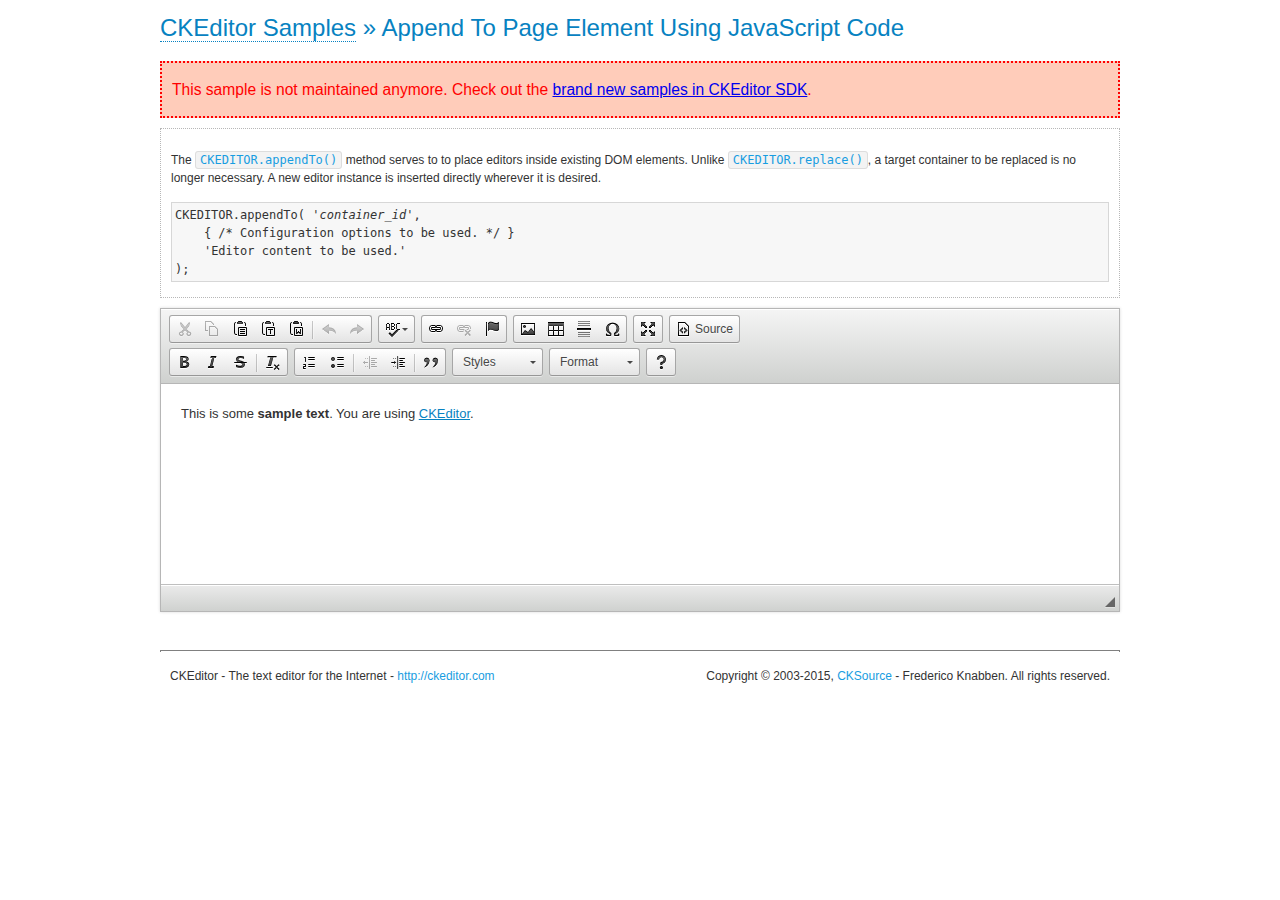
<file: webapp/ckeditor/samples/old/appendto.html>
<!DOCTYPE html>
<!--
Copyright (c) 2003-2015, CKSource - Frederico Knabben. All rights reserved.
For licensing, see LICENSE.md or http://ckeditor.com/license
-->
<html>
<head>
	<meta charset="utf-8">
	<title>Append To Page Element Using JavaScript Code &mdash; CKEditor Sample</title>
	<script src="../../ckeditor.js"></script>
	<link rel="stylesheet" href="sample.css">
</head>
<body>
	<h1 class="samples">
		<a href="index.html">CKEditor Samples</a> &raquo; Append To Page Element Using JavaScript Code
	</h1>
	<div class="warning deprecated">
		This sample is not maintained anymore. Check out the <a href="http://sdk.ckeditor.com/">brand new samples in CKEditor SDK</a>.
	</div>
	<div id="section1">
		<div class="description">
			<p>
				The <code><a class="samples" href="http://docs.ckeditor.com/#!/api/CKEDITOR-method-appendTo">CKEDITOR.appendTo()</a></code> method serves to to place editors inside existing DOM elements. Unlike <code><a class="samples" href="http://docs.ckeditor.com/#!/api/CKEDITOR-method-replace">CKEDITOR.replace()</a></code>,
				a target container to be replaced is no longer necessary. A new editor
				instance is inserted directly wherever it is desired.
			</p>
<pre class="samples">CKEDITOR.appendTo( '<em>container_id</em>',
	{ /* Configuration options to be used. */ }
	'Editor content to be used.'
);</pre>
		</div>
		<script>

			// This call can be placed at any point after the
			// DOM element to append CKEditor to or inside the <head><script>
			// in a window.onload event handler.

			// Append a CKEditor instance using the default configuration and the
			// provided content to the <div> element of ID "section1".
			CKEDITOR.appendTo( 'section1',
				null,
				'<p>This is some <strong>sample text</strong>. You are using <a href="http://ckeditor.com/">CKEditor</a>.</p>'
			);

		</script>
	</div>
	<br>
	<div id="footer">
		<hr>
		<p>
			CKEditor - The text editor for the Internet - <a class="samples" href="http://ckeditor.com/">http://ckeditor.com</a>
		</p>
		<p id="copy">
			Copyright &copy; 2003-2015, <a class="samples" href="http://cksource.com/">CKSource</a> - Frederico
			Knabben. All rights reserved.
		</p>
	</div>
</body>
</html>
</file>
<file: webapp/ckeditor/samples/css/samples.css>
/**
 * @license Copyright (c) 2003-2015, CKSource - Frederico Knabben. All rights reserved.
 * For licensing, see LICENSE.md or http://ckeditor.com/license
 */
@media (max-width: 900px) {
  .global-is-mobile-hidden {
    display: none !important;
  }
}
article,
aside,
details,
figcaption,
figure,
footer,
header,
hgroup,
main,
menu,
nav,
section {
  display: block;
}
body,
html {
  margin: 0;
  padding: 0;
  font: 16px / 1.8 Arial, 'Helvetica Neue', Helvetica, sans-serif;
  font-weight: 300;
  color: #575757;
}
.grid-width-10 {
  width: 10%;
}
.grid-width-20 {
  width: 20%;
}
.grid-width-30 {
  width: 30%;
}
.grid-width-40 {
  width: 40%;
}
.grid-width-50 {
  width: 50%;
}
.grid-width-60 {
  width: 60%;
}
.grid-width-70 {
  width: 70%;
}
.grid-width-80 {
  width: 80%;
}
.grid-width-90 {
  width: 90%;
}
.grid-width-100 {
  width: 100%;
}
@media (max-width: 900px) {
  .grid-width-10,
  .grid-width-20,
  .grid-width-30,
  .grid-width-40,
  .grid-width-50,
  .grid-width-60,
  .grid-width-70,
  .grid-width-80,
  .grid-width-90,
  .grid-width-100 {
    width: 100%;
  }
}
*[class*="grid-width"] {
  -webkit-box-sizing: border-box;
  -moz-box-sizing: border-box;
  box-sizing: border-box;
  padding-left: 4%;
  padding-right: 4%;
  float: left;
}
*[class*="grid-width"]:after,
.grid-container:after,
*[class*="grid-width"]:before,
.grid-container:before {
  content: '';
  display: block;
  overflow: hidden;
  visibility: hidden;
  font-size: 0;
  line-height: 0;
  width: 0;
  height: 0;
}
*[class*="grid-width"]:after,
.grid-container:after {
  clear: both;
}
.grid-container {
  -webkit-box-sizing: border-box;
  -moz-box-sizing: border-box;
  box-sizing: border-box;
  margin-left: auto;
  margin-right: auto;
}
.grid-container-nested *[class*="grid-width"]:first-child {
  padding-left: 0;
}
.grid-container-nested *[class*="grid-width"]:last-child {
  padding-right: 0;
}
@media (max-width: 900px) {
  .grid-container-nested *[class*="grid-width"]:first-child {
    padding-left: 4%;
  }
  .grid-container-nested *[class*="grid-width"]:last-child {
    padding-right: 4%;
  }
}
.header-a {
  min-height: 140px;
  overflow: hidden;
}
.header-a .header-a-logo {
  margin: 40px 0 0;
}
@media (max-width: 900px) {
  .header-a .header-a-logo {
    text-align: center;
  }
}
.header-a .header-a-logo img {
  border: transparent;
}
.navigation-a {
  height: 30px;
  background: #3d3d3d;
  position: absolute;
  left: 0;
  right: 0;
  top: 0;
  padding: 0;
  overflow: hidden;
}
@media (max-width: 900px) {
  .navigation-a {
    text-align: center;
  }
}
.navigation-a ul {
  list-style: none;
  margin: 0;
  overflow: hidden;
}
.navigation-a ul li,
.navigation-a ul li a {
  display: inline-block;
}
@media (max-width: 900px) {
  .navigation-a ul {
    width: auto;
    text-overflow: ellipsis;
    white-space: nowrap;
    display: inline-block;
    float: none;
  }
  .navigation-a ul:before,
  .navigation-a ul:after {
    display: none;
  }
}
.navigation-a ul.navigation-a-left {
  text-align: left;
}
@media (max-width: 900px) {
  .navigation-a ul.navigation-a-left {
    padding-right: 0;
  }
}
.navigation-a ul.navigation-a-right {
  text-align: right;
}
@media (max-width: 900px) {
  .navigation-a ul.navigation-a-right {
    padding-left: 23px;
  }
}
.navigation-a ul li + li {
  margin-left: 23px;
}
.navigation-a ul li a {
  font-size: 10px;
  font-size: 0.625rem;
  line-height: 18px;
  line-height: 1.13rem;
  line-height: 30px;
  float: left;
  color: #dddddd;
  font-weight: bold;
  text-decoration: none;
  text-transform: uppercase;
}
.navigation-a ul li a:hover {
  cursor: pointer;
  color: #ffffff;
}
.icon-navigation-a-github:before,
.icon-navigation-a-github:after {
  background-image: url("[data-uri]");
}
.navigation-b {
  text-align: right;
  margin: 52px 0 0;
  overflow: visible;
}
@media (max-width: 900px) {
  .navigation-b {
    text-align: center;
    margin-top: 20px;
    padding: 0;
  }
}
.navigation-b ul {
  padding: 0;
  list-style: none;
  margin: 0;
  overflow: visible;
}
.navigation-b ul li,
.navigation-b ul li a {
  display: inline-block;
}
@media (max-width: 900px) {
  .navigation-b ul {
    display: table;
    width: 100%;
    padding-bottom: 1.5em;
  }
}
@media (max-width: 900px) {
  .navigation-b ul li {
    display: table-row;
  }
}
.navigation-b ul li + li {
  margin-left: 20px;
}
@media (max-width: 900px) {
  .navigation-b ul li + li {
    margin-left: 0;
  }
}
.navigation-b ul li a {
  -webkit-box-sizing: border-box;
  -moz-box-sizing: border-box;
  box-sizing: border-box;
  text-transform: uppercase;
  text-decoration: none;
  outline: none;
}
@media (max-width: 900px) {
  .navigation-b ul li a {
    width: 100%;
    -webkit-border-radius: 0;
    -webkit-background-clip: padding-box;
    -moz-border-radius: 0;
    -moz-background-clip: padding;
    border-radius: 0;
    background-clip: padding-box;
  }
}
.footer-a {
  font-size: 13px;
  font-size: 0.8125rem;
  line-height: 23.4px;
  line-height: 1.46rem;
  padding-top: 2.25em;
  padding-bottom: 2.25em;
  overflow: hidden;
  color: #8a8a8a;
}
.footer-a a {
  color: #27c0d8;
  text-decoration: none;
  border-bottom: 1px dotted #27c0d8;
}
.footer-a a:hover {
  color: #23adc2;
}
.footer-a p {
  margin: 0;
  display: inline-block;
  text-align: center;
}
.content {
  font-size: 14px;
  font-size: 0.875rem;
  line-height: 25.2px;
  line-height: 1.57rem;
  overflow: hidden;
  padding-top: 1.5em;
  padding-bottom: 1.5em;
}
.content p {
  margin: 0.75em 0;
}
.content ul,
.content ol,
.content pre,
.content blockquote,
.content textarea:not([class^="cke"]),
.content .cke {
  margin: 1.875em 0;
}
.content code,
.content kbd {
  -webkit-border-radius: 3px;
  -webkit-background-clip: padding-box;
  -moz-border-radius: 3px;
  -moz-background-clip: padding;
  border-radius: 3px;
  background-clip: padding-box;
  padding: 3px 4px;
}
.content pre,
.content code,
.content kbd,
.content blockquote {
  background: #f5f5f5;
}
.content blockquote,
.content pre {
  background: none;
  border-left: 4px solid #27c0d8;
  padding: 1.5em 2.25em;
}
.content p a,
.content ul a,
.content ol a,
.content blockquote a,
.content h1 a,
.content h2 a,
.content h3 a,
.content h4 a,
.content h5 a {
  color: #27c0d8;
  text-decoration: none;
  border-bottom: 1px dotted #27c0d8;
}
.content p a:hover,
.content ul a:hover,
.content ol a:hover,
.content blockquote a:hover,
.content h1 a:hover,
.content h2 a:hover,
.content h3 a:hover,
.content h4 a:hover,
.content h5 a:hover {
  color: #23adc2;
}
.content h1,
.content h2,
.content h3,
.content h4,
.content h5 {
  color: #000;
  font-weight: 100;
}
.content h1 code,
.content h2 code,
.content h3 code,
.content h4 code,
.content h5 code,
.content h1 kbd,
.content h2 kbd,
.content h3 kbd,
.content h4 kbd,
.content h5 kbd {
  font-size: inherit;
}
.content h1 a.content-heading-anchor,
.content h2 a.content-heading-anchor,
.content h3 a.content-heading-anchor,
.content h4 a.content-heading-anchor,
.content h5 a.content-heading-anchor {
  font-weight: 100;
  vertical-align: middle;
  opacity: 0;
  border: 0;
}
.content h1:hover a.content-heading-anchor,
.content h2:hover a.content-heading-anchor,
.content h3:hover a.content-heading-anchor,
.content h4:hover a.content-heading-anchor,
.content h5:hover a.content-heading-anchor {
  opacity: 1;
}
.content h1:target lesshat-selector,
.content h2:target lesshat-selector,
.content h3:target lesshat-selector,
.content h4:target lesshat-selector,
.content h5:target lesshat-selector {
  -lh-property: 0; }
@-webkit-keyframes targetLinkOpacity{ 0%{ opacity: 0 } 100%{ opacity: 1 }}
@-moz-keyframes targetLinkOpacity{ 0%{ opacity: 0 } 100%{ opacity: 1 }}
@-o-keyframes targetLinkOpacity{ 0%{ opacity: 0 } 100%{ opacity: 1 }}
@keyframes targetLinkOpacity{ 0%{ opacity: 0 } 100%{ opacity: 1 };
}
.content h1:target a,
.content h2:target a,
.content h3:target a,
.content h4:target a,
.content h5:target a {
  -webkit-animation: targetLinkOpacity 0.5s linear alternate;
  -moz-animation: targetLinkOpacity 0.5s linear alternate;
  -o-animation: targetLinkOpacity 0.5s linear alternate;
  animation: targetLinkOpacity 0.5s linear alternate;
  opacity: 1;
}
.content input,
.content select,
.content textarea:not([class^="cke"]) {
  -webkit-border-radius: 3px;
  -webkit-background-clip: padding-box;
  -moz-border-radius: 3px;
  -moz-background-clip: padding;
  border-radius: 3px;
  background-clip: padding-box;
  -webkit-box-shadow: inset 0 1px 1px rgba(0, 0, 0, 0.08);
  -moz-box-shadow: inset 0 1px 1px rgba(0, 0, 0, 0.08);
  box-shadow: inset 0 1px 1px rgba(0, 0, 0, 0.08);
  font: inherit;
  color: inherit;
  border: 1px solid #d9d9d9;
  padding: .2em .5em;
}
.content input:focus,
.content select:focus,
.content textarea:not([class^="cke"]):focus {
  border-color: #66afe9;
  outline: 0;
  -webkit-box-shadow: inset 0 1px 1px rgba(0, 0, 0, 0.08), 0 0 8px #93c6ef;
  -moz-box-shadow: inset 0 1px 1px rgba(0, 0, 0, 0.08), 0 0 8px #93c6ef;
  box-shadow: inset 0 1px 1px rgba(0, 0, 0, 0.08), 0 0 8px #93c6ef;
}
.content abbr {
  border-bottom: 1px dotted #666;
  cursor: pointer;
}
.content blockquote {
  font-style: italic;
  font-family: Georgia, Times, "Times New Roman", serif;
  font-size: 16px;
  font-size: 1rem;
  line-height: 28.8px;
  line-height: 1.8rem;
}
.content em {
  font-style: italic;
}
.content h1 {
  font-size: 36px;
  font-size: 2.25rem;
  line-height: 64.8px;
  line-height: 4.05rem;
  margin: 1.125em 0 0;
}
.content h2 {
  font-size: 27.2px;
  font-size: 1.7rem;
  line-height: 48.96px;
  line-height: 3.06rem;
  margin: 0.9em 0 0;
}
.content h3 {
  font-size: 24px;
  font-size: 1.5rem;
  line-height: 43.2px;
  line-height: 2.7rem;
  font-weight: 500;
  margin: 0.75em 0 0;
}
.content h4 {
  font-size: 19.2px;
  font-size: 1.2rem;
  line-height: 34.56px;
  line-height: 2.16rem;
  font-weight: 500;
  margin: 0.75em 0 0;
}
.content h5 {
  font-size: 17.6px;
  font-size: 1.1rem;
  line-height: 31.68px;
  line-height: 1.98rem;
  font-weight: 500;
  margin: 0.75em 0 0;
}
.content hr {
  border: 0;
  border-top: 4px solid #d9d9d9;
  margin: 1.5em 0;
}
.content input[type="text"] {
  height: 1.8em;
  line-height: 1.8em;
}
.content input[type="button"] {
  -webkit-appearance: button;
  -moz-appearance: button;
  appearance: button;
}
.content kbd {
  font-size: 12px;
  font-size: 0.75rem;
  line-height: 21.6px;
  line-height: 1.35rem;
  font-family: Arial, 'Helvetica Neue', Helvetica, sans-serif;
  padding: 2px 6px;
  -webkit-box-shadow: 0 0 4px #ffffff inset, 0 2px 0 #d9d9d9;
  -moz-box-shadow: 0 0 4px #ffffff inset, 0 2px 0 #d9d9d9;
  box-shadow: 0 0 4px #ffffff inset, 0 2px 0 #d9d9d9;
}
.content p img {
  vertical-align: middle;
}
.content p pre {
  padding: 1.5em;
}
.content pre {
  padding: 0;
  border: 0;
  tab-size: 4;
  -o-tab-size: 4;
  -moz-tab-size: 4;
}
.content pre,
.content code {
  font-size: 11.89px;
  font-size: 0.743rem;
  line-height: 21.4px;
  line-height: 1.34rem;
  font-family: Consolas, Menlo, Monaco, Lucida Console, Liberation Mono, DejaVu Sans Mono, Bitstream Vera Sans Mono, Courier New, monospace, serif;
}
.content pre a,
.content code a {
  border: 0;
}
.content pre code {
  padding: 0.75em;
  display: block;
}
.content strong {
  color: #000;
}
.content ul ul,
.content ol ul,
.content ul ol,
.content ol ol {
  margin: 0.75em 0;
}
.content ul li,
.content ol li {
  font-size: 14px;
  font-size: 0.875rem;
  line-height: 30.24px;
  line-height: 1.89rem;
}
.content textarea:not([class^="cke"]) {
  width: 100%;
}
.content div.todo {
  border: 2px dotted #444;
  padding: 10px;
  margin: 60px 0 10px 0;
  /* Remove me some day */
}
.content div.todo:before {
  content: "TODO";
  font-weight: bold;
}
body a.button-a,
body button.button-a,
body input.button-a {
  -webkit-border-radius: 3px;
  -webkit-background-clip: padding-box;
  -moz-border-radius: 3px;
  -moz-background-clip: padding;
  border-radius: 3px;
  background-clip: padding-box;
  font-size: 14px;
  font-size: 0.875rem;
  line-height: 25.2px;
  line-height: 1.57rem;
  height: 36px;
  line-height: 36px;
  padding: 0 1.1em;
  font-weight: 700;
  color: #3e3e3e;
  white-space: nowrap;
  text-decoration: none;
  display: inline-block;
  cursor: pointer;
  border: 0;
  vertical-align: middle;
  margin: 1px 0;
  background: transparent;
}
body a.button-a.icon-pos-left,
body button.button-a.icon-pos-left,
body input.button-a.icon-pos-left {
  padding-left: .8em;
}
body a.button-a.icon-pos-right,
body button.button-a.icon-pos-right,
body input.button-a.icon-pos-right {
  padding-right: .8em;
}
body a.button-a.button-a-no-text,
body button.button-a.button-a-no-text,
body input.button-a.button-a-no-text {
  -webkit-border-radius: 100px;
  -webkit-background-clip: padding-box;
  -moz-border-radius: 100px;
  -moz-background-clip: padding;
  border-radius: 100px;
  background-clip: padding-box;
  width: 36px;
  padding: 0;
  text-indent: -999px;
  overflow: hidden;
  position: relative;
  text-align: center;
}
body a.button-a.button-a-no-text:before,
body button.button-a.button-a-no-text:before,
body input.button-a.button-a-no-text:before {
  position: absolute;
  left: 50%;
  top: 50%;
  margin: -9px 0 0 -9px;
}
@media (max-width: 900px) {
  body a.button-a.button-a-mobile-collapsed,
  body button.button-a.button-a-mobile-collapsed,
  body input.button-a.button-a-mobile-collapsed {
    -webkit-border-radius: 100px;
    -webkit-background-clip: padding-box;
    -moz-border-radius: 100px;
    -moz-background-clip: padding;
    border-radius: 100px;
    background-clip: padding-box;
    width: 36px;
    padding: 0;
    text-indent: -999px;
    overflow: hidden;
    position: relative;
    text-align: center;
  }
  body a.button-a.button-a-mobile-collapsed:before,
  body button.button-a.button-a-mobile-collapsed:before,
  body input.button-a.button-a-mobile-collapsed:before {
    position: absolute;
    left: 50%;
    top: 50%;
    margin: -9px 0 0 -9px;
  }
  body a.button-a.button-a-mobile-collapsed:before,
  body button.button-a.button-a-mobile-collapsed:before,
  body input.button-a.button-a-mobile-collapsed:before {
    position: absolute;
    left: 50%;
    top: 50%;
    margin: -9px 0 0 -9px;
  }
}
body a.button-a:active,
body button.button-a:active,
body input.button-a:active,
body a.button-a:hover,
body button.button-a:hover,
body input.button-a:hover {
  color: #fff;
  background: #23adc2;
}
body a.button-a:focus,
body button.button-a:focus,
body input.button-a:focus {
  border-color: #66afe9;
  outline: 0;
  -webkit-box-shadow: inset 0 1px 1px rgba(0, 0, 0, 0.075), 0 0 8px #93c6ef;
  -moz-box-shadow: inset 0 1px 1px rgba(0, 0, 0, 0.075), 0 0 8px #93c6ef;
  box-shadow: inset 0 1px 1px rgba(0, 0, 0, 0.075), 0 0 8px #93c6ef;
}
body a.button-a-soft,
body button.button-a-soft,
body input.button-a-soft {
  background: #e7e7e7;
}
body a.button-a-soft:active,
body button.button-a-soft:active,
body input.button-a-soft:active,
body a.button-a-soft:hover,
body button.button-a-soft:hover,
body input.button-a-soft:hover {
  color: #3e3e3e;
  background: #cecece;
}
body a.button-a-background,
body button.button-a-background,
body input.button-a-background,
body a.navigation-b ul li a:hover,
body button.navigation-b ul li a:hover,
body input.navigation-b ul li a:hover {
  color: #fff;
  background: #27c0d8;
}
body a.button-a-background:active,
body button.button-a-background:active,
body input.button-a-background:active,
body a.button-a-background:hover,
body button.button-a-background:hover,
body input.button-a-background:hover,
body a.navigation-b ul li a:hover:active,
body button.navigation-b ul li a:hover:active,
body input.navigation-b ul li a:hover:active,
body a.navigation-b ul li a:hover:hover,
body button.navigation-b ul li a:hover:hover,
body input.navigation-b ul li a:hover:hover {
  color: #fff;
  background: #23adc2;
}
.balloon-a {
  font-size: 12px;
  font-size: 0.75rem;
  line-height: 21.6px;
  line-height: 1.35rem;
  -webkit-border-radius: 3px;
  -webkit-background-clip: padding-box;
  -moz-border-radius: 3px;
  -moz-background-clip: padding;
  border-radius: 3px;
  background-clip: padding-box;
  border-bottom: 3px solid #d4d4d4;
  background: #ebebeb;
  display: inline-block;
  white-space: nowrap;
  padding: .4em 1.2em .2em;
  font-weight: 700;
  position: relative;
  z-index: 1000;
  text-transform: none;
  color: #575757;
}
.balloon-a:hover {
  color: #575757;
}
.balloon-a:before {
  content: '';
  width: 0;
  height: 0;
  border-style: solid;
  position: absolute;
}
.balloon-a-ne:before,
.balloon-a-nw:before {
  top: -13px;
  border-width: 0 9px 15.6px 9px;
  border-color: transparent transparent #ebebeb transparent;
}
.balloon-a-se:before,
.balloon-a-sw:before {
  bottom: -13px;
  border-width: 15.6px 9px 0 9px;
  border-color: #ebebeb transparent transparent transparent;
}
.balloon-a-nw:before,
.balloon-a-sw:before {
  left: 20px;
}
.balloon-a-ne:before,
.balloon-a-se:before {
  right: 20px;
}
.icon-pos-left:before,
.icon-pos-right:after {
  content: '';
  display: inline-block;
  width: 18px;
  height: 18px;
  vertical-align: middle;
  background-repeat: no-repeat;
}
.icon-pos-left:before {
  margin-right: 10px;
}
.icon-pos-right:after {
  margin-left: 10px;
}
.icon-download:before,
.icon-download:after {
  background-image: url("[data-uri]");
}
.icon-question-mark:before,
.icon-question-mark:after {
  background-image: url("[data-uri]");
}
.icon-close:before,
.icon-close:after {
  background-image: url("[data-uri]");
}
.ie8 .switch > * {
  vertical-align: middle;
}
.ie8 .switch input[type="radio"] {
  margin: 0 0.25em;
  display: inline-block;
}
.ie8 .switch label {
  margin-left: 0 !important;
  margin-right: 0 !important;
}
.ie8 .switch label[data-for="1"] {
  float: left;
}
.ie8 .switch label[data-for="2"] {
  float: right;
}
.ie8 .switch .switch-inner {
  display: none;
}
.switch {
  font-size: 14px;
  font-size: 0.875rem;
  line-height: 25.2px;
  line-height: 1.57rem;
  font-weight: bold;
  background-color: #27c0d8;
  overflow: hidden;
  display: inline-block;
  padding: 0.75em 0.25em;
  color: #fff;
  -webkit-border-radius: 3px;
  -webkit-background-clip: padding-box;
  -moz-border-radius: 3px;
  -moz-background-clip: padding;
  border-radius: 3px;
  background-clip: padding-box;
  position: relative;
}
.switch input[type="radio"] {
  display: none;
}
.switch label {
  position: relative;
  z-index: 2;
  float: left;
  cursor: pointer;
  padding: 0 0.75em;
}
.switch label:hover {
  text-decoration: underline;
}
.switch .switch-inner {
  float: left;
  background-color: #FFF;
  height: 1.5em;
  width: 4.125em;
  padding: 2px;
  margin: 0 0.25em;
  -webkit-border-radius: 5.5px;
  -webkit-background-clip: padding-box;
  -moz-border-radius: 5.5px;
  -moz-background-clip: padding;
  border-radius: 5.5px;
  background-clip: padding-box;
}
.switch .switch-inner .handler {
  overflow: hidden;
  position: relative;
  display: block;
  height: 1.5em;
  width: 1.5em;
  background: #25b4cb;
  -webkit-border-radius: 4.5px;
  -webkit-background-clip: padding-box;
  -moz-border-radius: 4.5px;
  -moz-background-clip: padding;
  border-radius: 4.5px;
  background-clip: padding-box;
}
.switch .switch-inner .handler:before {
  content: '';
  display: block;
  position: absolute;
  top: 0;
  right: 0;
  bottom: 3px;
  left: 0;
  background-color: #34c4da;
  -webkit-border-bottom-left-radius: 4.5px;
  -moz-border-radius-bottomleft: 4.5px;
  border-bottom-left-radius: 4.5px;
  -webkit-border-bottom-right-radius: 4.5px;
  -webkit-background-clip: padding-box;
  -moz-border-radius-bottomright: 4.5px;
  -moz-background-clip: padding;
  border-bottom-right-radius: 4.5px;
  background-clip: padding-box;
}
.switch:hover .switch-inner .handler:before {
  background: #45c9dd;
}
.switch input[data-num="2"]:checked ~ .switch-inner > .handler {
  margin-left: auto;
}
.switch input[data-num="2"]:checked ~ label[data-for="1"] {
  padding-right: 5.125em;
  margin-right: -4.375em;
}
.switch input[data-num="1"]:checked ~ label[data-for="2"] {
  padding-left: 5.125em;
  margin-left: -4.375em;
}
.toggler {
  -webkit-user-select: none;
  -moz-user-select: none;
  -ms-user-select: none;
  user-select: none;
}
.toggler label {
  cursor: pointer;
}
.toggler [data-collapse] {
  display: inherit;
}
.toggler [data-expand] {
  display: none;
}
.toggler.collapsed [data-collapse] {
  display: none;
}
.toggler.collapsed [data-expand] {
  display: inherit;
}
.toggler-container {
  overflow: hidden;
}
.toggler-container.collapsed {
  height: 0;
}
.icon-toggler-expanded:before,
.icon-toggler-collapsed:before,
.icon-toggler-expanded:after,
.icon-toggler-collapsed:after {
  background-image: url("[data-uri]");
}
.icon-toggler-expanded.icon-light:before,
.icon-toggler-collapsed.icon-light:before,
.icon-toggler-expanded.icon-light:after,
.icon-toggler-collapsed.icon-light:after {
  background-image: url("[data-uri]");
}
.icon-toggler-expanded:before,
.icon-toggler-expanded:after {
  background-position: top left;
}
.icon-toggler-collapsed:before,
.icon-toggler-collapsed:after {
  background-position: bottom left;
}
.modal {
  padding: 20px;
  border-radius: 3px;
  background-color: white;
  max-width: 700px;
  -webkit-box-sizing: border-box;
  -moz-box-sizing: border-box;
  box-sizing: border-box;
  width: 80% !important;
  top: 50% !important;
  -webkit-transform: translate(-50%, -50%) !important;
  -moz-transform: translate(-50%, -50%) !important;
  -o-transform: translate(-50%, -50%) !important;
  -ms-transform: translate(-50%, -50%) !important;
  transform: translate(-50%, -50%) !important;
}
.modal-close {
  -webkit-border-radius: 100px;
  -webkit-background-clip: padding-box;
  -moz-border-radius: 100px;
  -moz-background-clip: padding;
  border-radius: 100px;
  background-clip: padding-box;
  cursor: pointer;
  height: 18px;
  width: 18px;
  position: absolute;
  top: 10px;
  right: 10px;
  font-size: 17px;
  text-align: center;
  line-height: 19px;
  background: #cccccc;
}
main .grid-container,
header .grid-container,
.navigation-a > div,
footer > div {
  max-width: 968px;
}
.header-a {
  margin-top: 30px;
}
.footer-a {
  border-top: 1px solid #d9d9d9;
}
.adjoined-top {
  background-color: #27c0d8;
  color: #fff;
}
.adjoined-top .content h1,
.adjoined-top .content h2,
.adjoined-top .content h3,
.adjoined-top .content h4,
.adjoined-top .content h5 {
  color: #fff;
}
.adjoined-top .content p {
  font-size: 18px;
  font-size: 1.125rem;
  line-height: 32.4px;
  line-height: 2.02rem;
  font-weight: 100;
}
.adjoined-top .content p a {
  text-decoration: none;
  border-bottom: 1px dotted #fff;
  color: inherit;
}
.adjoined-top .content p a:hover {
  color: #e6e6e6;
}
.adjoined-top .content button {
  color: #fff;
}
.adjoined-top .content strong {
  color: #fff;
}
.adjoined-top .content code {
  font-size: inherit;
  color: #27c0d8;
}
.adjoined-bottom {
  position: relative;
}
.adjoined-bottom:before {
  z-index: -1;
  content: '';
  background: #27c0d8;
  position: absolute;
  top: 0;
  left: 0;
  right: 0;
  height: 50%;
}
main .grid-container,
header .grid-container,
.navigation-a > div,
footer > div {
  max-width: 1052px;
}
main .grid-container.freed-width {
  max-width: none;
}
.switch {
  background: #25b4cb;
  float: right;
  overflow: visible;
}
.switch .balloon-a {
  position: absolute;
  top: -40px;
  right: 50%;
  margin-right: -15px;
  background: #FFEFC1;
  border-bottom-color: #DCDCA4;
}
.switch .balloon-a:before {
  border-color: #FFEFC1 transparent transparent transparent;
}
#toolbar .editors-container {
  overflow: hidden;
  height: 0;
  transition: height 200ms;
}
#toolbar .editors-container.active {
  height: auto;
}
#main #editor {
  background: #FFF;
  padding: 2% 4%;
  border: dashed 5px #27c0d8;
}
div.cke a.cke_button,
div.cke .cke_combo_button {
  border-bottom: none;
}
div.cke a.cke_button.cke_combo_button,
div.cke .cke_combo_button.cke_combo_button {
  border-bottom: 1px solid #a6a6a6;
}
#main .adjoined-top:before {
  height: 335px;
}
#toolbar .adjoined-top:before {
  height: 219px;
}
#toolbar .adjoined-top .grid-container-nested {
  height: 147px;
}
.content .grid-switch-magic {
  margin: 3.5em 0 0;
}
#info-box {
  padding-bottom: 0;
}
#info-box > div {
  width: 100%;
  text-align: right;
}
#info-box > div .toggler {
  padding-right: 0;
}
#info-box > div .toggler:hover {
  background: transparent;
  color: #000;
}
#info-box > div .toggler:hover > label {
  text-decoration: underline;
}
#info-box > div h2 {
  float: left;
  margin-top: 0;
}
#info-box > div#instructions-container {
  text-align: left;
}
#toolbarModifierWrapper {
  overflow: hidden;
  height: 0;
  opacity: 0;
  transition: height 200ms;
}
#toolbarModifierWrapper.active {
  height: auto;
  opacity: 1;
}
header {
  overflow: visible;
}
header div.grid-container {
  overflow: visible;
}
header .navigation-b {
  overflow: visible;
}
header .navigation-b ul {
  overflow: visible;
}
header .navigation-b a {
  position: relative;
}
header .balloon-a {
  position: absolute;
  top: 48px;
  left: 50%;
  margin-left: -35px;
}
@media (max-width: 1140px) {
  header .balloon-a {
    left: auto;
    margin-left: auto;
    right: 50%;
    margin-right: -35px;
  }
  header .balloon-a:before {
    left: auto;
    right: 22px;
  }
}
@media (max-width: 900px) {
  header .balloon-a {
    display: none;
  }
}
#toolbar .cke_toolbar {
  pointer-events: none;
  -webkit-user-select: none;
  -moz-user-select: none;
  -ms-user-select: none;
  user-select: none;
  cursor: default;
}
.some-toolbar-active .cke_toolbar {
  zoom: 1;
  filter: alpha(opacity=50);
  -webkit-opacity: 0.5;
  -moz-opacity: 0.5;
  opacity: 0.5;
}
.cke_toolbar.active {
  position: relative;
  zoom: 1;
  filter: alpha(opacity=100);
  -webkit-opacity: 1;
  -moz-opacity: 1;
  opacity: 1;
}
.cke_toolbar.active:after {
  content: '';
  display: block;
  position: absolute;
  top: 0;
  right: 6px;
  bottom: 5px;
  left: 0;
  -webkit-border-radius: 5px;
  -webkit-background-clip: padding-box;
  -moz-border-radius: 5px;
  -moz-background-clip: padding;
  border-radius: 5px;
  background-clip: padding-box;
  -webkit-box-shadow: 0px 0px 15px 3px #fff4b0;
  -moz-box-shadow: 0px 0px 15px 3px #fff4b0;
  box-shadow: 0px 0px 15px 3px #fff4b0;
}
.cke_toolbar.active .cke_toolgroup {
  -webkit-box-shadow: none;
  -moz-box-shadow: none;
  box-shadow: none;
  border-color: #e3c300;
}
.cke_toolbar.active .cke_combo,
.cke_toolbar.active .cke_toolgroup {
  position: relative;
  z-index: 2;
}
.cke_toolbar.active .cke_combo_button {
  -webkit-box-shadow: none;
  -moz-box-shadow: none;
  box-shadow: none;
}
.unselectable {
  -webkit-user-select: none;
  -moz-user-select: none;
  -ms-user-select: none;
  user-select: none;
}
.toolbar {
  padding: 5px 0;
  margin-bottom: 2.4em;
  overflow: hidden;
  background: #fff;
}
.toolbar button.button-a.cke_button {
  cursor: pointer;
  display: inline-block;
  padding: 4px 6px;
  outline: 0;
  border: 1px solid #a6a6a6;
}
.toolbar button.button-a.hidden {
  display: none;
}
.toolbar button.button-a.left {
  float: left;
  margin-right: 8px;
}
.toolbar button.button-a.right {
  float: right;
  margin-left: 8px;
}
.toolbar button.button-a .highlight {
  color: #ffefc1;
}
.configContainer.hidden,
.toolbarModifier.hidden,
.toolbarModifier-hints.hidden {
  display: none;
}
.toolbarModifier :focus,
.toolbar button:focus,
.configContainer > textarea:focus {
  outline: none;
}
div.toolbarModifier {
  padding: 0;
  overflow: hidden;
  width: 100%;
  position: relative;
  display: table;
  border-collapse: collapse;
}
div.toolbarModifier ::-moz-focus-inner {
  border: 0;
}
div.toolbarModifier .empty {
  display: none;
}
div.toolbarModifier.empty-visible .empty {
  display: table-row;
  zoom: 1;
  filter: alpha(opacity=60);
  -webkit-opacity: 0.6;
  -moz-opacity: 0.6;
  opacity: 0.6;
}
div.toolbarModifier .empty > p {
  line-height: 31px;
}
div.toolbarModifier > ul {
  padding: 0;
  margin: 0;
  border-top: 1px solid #cccccc;
  width: 100%;
}
div.toolbarModifier > ul[data-type="table-header"] {
  display: table-header-group;
}
div.toolbarModifier > ul[data-type="table-body"] {
  display: table-row-group;
}
div.toolbarModifier > ul p {
  padding: 0;
  margin: 0;
}
div.toolbarModifier > ul > li {
  display: table-row;
}
div.toolbarModifier > ul > li[data-type="header"] {
  font-weight: bold;
  user-select: none;
  cursor: default;
}
div.toolbarModifier > ul > li[data-type="group"],
div.toolbarModifier > ul > li[data-type="separator"] {
  border-bottom: 1px solid #cccccc;
}
div.toolbarModifier > ul > li[data-type="subgroup"] {
  border-top: 1px solid #eee;
}
div.toolbarModifier > ul > li[data-type="subgroup"]:first-child {
  border-top: none;
}
div.toolbarModifier > ul > li[data-type="group"].active,
div.toolbarModifier > ul > li[data-type="group"]:hover,
div.toolbarModifier > ul > li[data-type="separator"].active,
div.toolbarModifier > ul > li[data-type="separator"]:hover {
  overflow: hidden;
  z-index: 2;
}
div.toolbarModifier > ul > li[data-type="group"].active,
div.toolbarModifier > ul > li[data-type="separator"].active,
div.toolbarModifier > ul > li[data-type="group"].active:hover,
div.toolbarModifier > ul > li[data-type="separator"].active:hover {
  background: #f0fafb;
}
div.toolbarModifier > ul > li[data-type="group"]:hover,
div.toolbarModifier > ul > li[data-type="separator"]:hover {
  background: #fffbe3;
}
div.toolbarModifier > ul > li[data-type="separator"] {
  background: #f5f5f5;
}
div.toolbarModifier > ul > li[data-type="separator"]:after {
  content: '';
  width: 100%;
}
div.toolbarModifier > ul > li[data-type="separator"] > p {
  padding: 2px 5px;
}
div.toolbarModifier > ul > li > p,
div.toolbarModifier > ul > li > ul {
  display: table-cell;
  vertical-align: middle;
}
div.toolbarModifier > ul > li p {
  padding-left: 5px;
  min-width: 200px;
}
div.toolbarModifier > ul > li p span {
  white-space: nowrap;
  cursor: default;
}
div.toolbarModifier > ul > li p span button {
  font-size: 12.666px;
  margin-right: 5px;
  cursor: pointer;
  background: #fff;
  -webkit-border-radius: 5px;
  -webkit-background-clip: padding-box;
  -moz-border-radius: 5px;
  -moz-background-clip: padding;
  border-radius: 5px;
  background-clip: padding-box;
  border: 1px solid #bbb;
  padding: 0 7px;
  line-height: 12px;
  height: 20px;
}
div.toolbarModifier > ul > li p span button:not(.disabled):hover,
div.toolbarModifier > ul > li p span button:not(.disabled):focus {
  color: #fff;
  background-color: #454545;
  border-color: transparent;
}
div.toolbarModifier > ul > li p span button.move.disabled {
  cursor: default;
  zoom: 1;
  filter: alpha(opacity=20);
  -webkit-opacity: 0.2;
  -moz-opacity: 0.2;
  opacity: 0.2;
}
div.toolbarModifier > ul > li ul {
  border-collapse: collapse;
  padding: 0;
  width: 100%;
}
div.toolbarModifier > ul > li ul li {
  display: table-row;
  list-style-type: none;
  line-height: 1;
}
div.toolbarModifier > ul > li ul li[data-type="subgroup"] {
  border-top: 1px solid #dddddd;
}
div.toolbarModifier > ul > li ul li[data-type="subgroup"]:first-child {
  border-top: 0;
}
div.toolbarModifier > ul > li ul li[data-type="subgroup"] [data-type="button"] {
  -webkit-border-radius: 3px;
  -webkit-background-clip: padding-box;
  -moz-border-radius: 3px;
  -moz-background-clip: padding;
  border-radius: 3px;
  background-clip: padding-box;
  padding: 0 2px;
}
div.toolbarModifier > ul > li ul li[data-type="subgroup"] [data-type="button"]:focus {
  background: rgba(0, 0, 0, 0.04);
}
div.toolbarModifier > ul > li ul li[data-type="subgroup"] [data-type="button"] input {
  vertical-align: middle;
}
div.toolbarModifier > ul > li ul li > p,
div.toolbarModifier > ul > li ul li > ul {
  display: table-cell;
  vertical-align: middle;
}
div.toolbarModifier > ul > li ul li ul {
  padding: 0;
}
div.toolbarModifier > ul > li ul li ul li {
  padding: 0;
  display: inline-block;
  cursor: pointer;
  margin: 2px 5px 2px 0;
}
div.toolbarModifier > ul > li ul li ul li .cke_combo_text {
  cursor: pointer;
  white-space: nowrap;
}
div.toolbarModifier > ul > li ul li ul li .cke_toolgroup,
div.toolbarModifier > ul > li ul li ul li .cke_combo_button {
  cursor: pointer;
  margin: 0;
  vertical-align: middle;
  border: 1px solid #ddd;
  font-size: 11.41px;
  font-size: 0.713rem;
  line-height: 20.54px;
  line-height: 1.28rem;
}
div.toolbarModifier > .codemirror-wrapper {
  overflow-y: auto;
}
div.toolbarModifier-hints {
  float: right;
  width: 350px;
  min-width: 150px;
  overflow-y: auto;
  margin-left: 1.5em;
}
div.toolbarModifier-hints h3 {
  font-size: 18.08px;
  font-size: 1.13rem;
  line-height: 32.54px;
  line-height: 2.03rem;
  padding: 0.36em 1.5em;
  background: #f5f5f5;
  border-bottom: 1px solid #dddddd;
  margin-top: 0;
  margin-bottom: 1.2em;
}
div.toolbarModifier-hints dl {
  margin-bottom: 1.2em;
  overflow: hidden;
}
div.toolbarModifier-hints dl .list-header {
  font-weight: bold;
  border: 0;
  padding-bottom: 0.6em;
}
div.toolbarModifier-hints dl > p {
  text-align: center;
}
div.toolbarModifier-hints dl dt {
  float: left;
  width: 9em;
  clear: both;
  text-align: right;
  border-top: 1px solid #dddddd;
  padding-left: 1.5em;
  padding-right: .1em;
  -webkit-box-sizing: border-box;
  -moz-box-sizing: border-box;
  box-sizing: border-box;
}
div.toolbarModifier-hints dl dt code {
  background: none;
  border: none;
  vertical-align: middle;
}
div.toolbarModifier-hints dl dd {
  margin-left: 10em;
  clear: right;
  padding-right: 1.5em;
}
div.toolbarModifier-hints dl dd code {
  line-height: 2.2em;
}
div.toolbarModifier-hints dl dd:after {
  content: '\00a0';
  display: block;
  clear: left;
  float: right;
  height: 0;
  width: 0;
}
.toolbarModifier-hints,
.configContainer > textarea,
.CodeMirror {
  -webkit-border-radius: 3px;
  -webkit-background-clip: padding-box;
  -moz-border-radius: 3px;
  -moz-background-clip: padding;
  border-radius: 3px;
  background-clip: padding-box;
  border: 1px solid #ccc;
  font-size: 13.01px;
  font-size: 0.813rem;
  line-height: 23.42px;
  line-height: 1.46rem;
}
.configContainer > textarea,
.CodeMirror pre,
.CodeMirror-linenumber {
  font-size: 13.01px;
  font-size: 0.813rem;
  line-height: 23.42px;
  line-height: 1.46rem;
  font-family: Consolas, Menlo, Monaco, Lucida Console, Liberation Mono, DejaVu Sans Mono, Bitstream Vera Sans Mono, Courier New, monospace, serif;
}
.CodeMirror pre {
  border: none;
  padding: 0;
  margin: 0;
}
.configContainer > textarea {
  -webkit-box-sizing: border-box;
  -moz-box-sizing: border-box;
  box-sizing: border-box;
  color: #575757;
  padding: 10px;
  width: 100%;
  min-height: 500px;
  margin: 0;
  resize: none;
  outline: none;
  -moz-tab-size: 4;
  tab-size: 4;
  white-space: pre;
  word-wrap: normal;
  overflow: auto;
}
.CodeMirror-hints.toolbar-modifier {
  padding: 0;
  color: #575757;
  font-size: 14px;
  font-size: 0.875rem;
  line-height: 25.2px;
  line-height: 1.57rem;
  font-family: Consolas, Menlo, Monaco, Lucida Console, Liberation Mono, DejaVu Sans Mono, Bitstream Vera Sans Mono, Courier New, monospace, serif;
}
.CodeMirror-hints.toolbar-modifier .CodeMirror-hint-active {
  color: #575757;
  background: #f0fafb;
}
.CodeMirror-hints.toolbar-modifier > li:hover {
  background: #fffbe3;
}
/* Text modifier */
#toolbarModifierWrapper {
  margin-bottom: 1.2em;
}
#toolbarModifierWrapper .invalid .CodeMirror {
  background: #fff8f8;
  border-color: red;
}
#toolbarModifierWrapper .CodeMirror {
  height: auto;
  padding: 0 0.6em;
}
.staticContainer {
  position: fixed;
  top: 0;
  width: 100%;
  z-index: 10;
}
.staticContainer > .grid-container {
  max-width: 1052px;
}
.staticContainer > .grid-container .inner {
  background: #fff;
}
.staticContainer > .grid-container .inner .toolbar {
  margin-bottom: 0;
}
#help {
  position: relative;
  top: -15px;
  left: -5px;
}
#help-content {
  display: none;
}
/*# sourceMappingURL=[data-uri] */
</file>
<file: webapp/ckeditor/samples/toolbarconfigurator/lib/codemirror/neo.css>
/* neo theme for codemirror */

/* Color scheme */

.cm-s-neo.CodeMirror {
  background-color:#ffffff;
  color:#2e383c;
  line-height:1.4375;
}
.cm-s-neo .cm-comment {color:#75787b}
.cm-s-neo .cm-keyword, .cm-s-neo .cm-property {color:#1d75b3}
.cm-s-neo .cm-atom,.cm-s-neo .cm-number {color:#75438a}
.cm-s-neo .cm-node,.cm-s-neo .cm-tag {color:#9c3328}
.cm-s-neo .cm-string {color:#b35e14}
.cm-s-neo .cm-variable,.cm-s-neo .cm-qualifier {color:#047d65}


/* Editor styling */

.cm-s-neo pre {
  padding:0;
}

.cm-s-neo .CodeMirror-gutters {
  border:none;
  border-right:10px solid transparent;
  background-color:transparent;
}

.cm-s-neo .CodeMirror-linenumber {
  padding:0;
  color:#e0e2e5;
}

.cm-s-neo .CodeMirror-guttermarker { color: #1d75b3; }
.cm-s-neo .CodeMirror-guttermarker-subtle { color: #e0e2e5; }
</file>
<file: webapp/ckeditor/samples/old/sample.css>
/*
Copyright (c) 2003-2015, CKSource - Frederico Knabben. All rights reserved.
For licensing, see LICENSE.md or http://ckeditor.com/license
*/

html, body, h1, h2, h3, h4, h5, h6, div, span, blockquote, p, address, form, fieldset, img, ul, ol, dl, dt, dd, li, hr, table, td, th, strong, em, sup, sub, dfn, ins, del, q, cite, var, samp, code, kbd, tt, pre
{
	line-height: 1.5;
}

body
{
	padding: 10px 30px;
}

input, textarea, select, option, optgroup, button, td, th
{
	font-size: 100%;
}

pre
{
	-moz-tab-size: 4;
	tab-size: 4;
}

pre, code, kbd, samp, tt
{
	font-family: monospace,monospace;
	font-size: 1em;
}

body {
	width: 960px;
	margin: 0 auto;
}

code
{
	background: #f3f3f3;
	border: 1px solid #ddd;
	padding: 1px 4px;
	border-radius: 3px;
}

abbr
{
	border-bottom: 1px dotted #555;
	cursor: pointer;
}

.new, .beta
{
	text-transform: uppercase;
	font-size: 10px;
	font-weight: bold;
	padding: 1px 4px;
	margin: 0 0 0 5px;
	color: #fff;
	float: right;
	border-radius: 3px;
}

.new
{
	background: #FF7E00;
	border: 1px solid #DA8028;
	text-shadow: 0 1px 0 #C97626;

	box-shadow: 0 2px 3px 0 #FFA54E inset;
}

.beta
{
	background: #18C0DF;
	border: 1px solid #19AAD8;
	text-shadow: 0 1px 0 #048CAD;
	font-style: italic;

	box-shadow: 0 2px 3px 0 #50D4FD inset;
}

h1.samples
{
	color: #0782C1;
	font-size: 200%;
	font-weight: normal;
	margin: 0;
	padding: 0;
}

h1.samples a
{
	color: #0782C1;
	text-decoration: none;
	border-bottom: 1px dotted #0782C1;
}

.samples a:hover
{
	border-bottom: 1px dotted #0782C1;
}

h2.samples
{
	color: #000000;
	font-size: 130%;
	margin: 15px 0 0 0;
	padding: 0;
}

p, blockquote, address, form, pre, dl, h1.samples, h2.samples
{
	margin-bottom: 15px;
}

ul.samples
{
	margin-bottom: 15px;
}

.clear
{
	clear: both;
}

fieldset
{
	margin: 0;
	padding: 10px;
}

body, input, textarea
{
	color: #333333;
	font-family: Arial, Helvetica, sans-serif;
}

body
{
	font-size: 75%;
}

a.samples
{
	color: #189DE1;
	text-decoration: none;
}

form
{
	margin: 0;
	padding: 0;
}

pre.samples
{
	background-color: #F7F7F7;
	border: 1px solid #D7D7D7;
	overflow: auto;
	padding: 0.25em;
	white-space: pre-wrap; /* CSS 2.1 */
	word-wrap: break-word; /* IE7 */
}

#footer
{
	clear: both;
	padding-top: 10px;
}

#footer hr
{
	margin: 10px 0 15px 0;
	height: 1px;
	border: solid 1px gray;
	border-bottom: none;
}

#footer p
{
	margin: 0 10px 10px 10px;
	float: left;
}

#footer #copy
{
	float: right;
}

#outputSample
{
	width: 100%;
	table-layout: fixed;
}

#outputSample thead th
{
	color: #dddddd;
	background-color: #999999;
	padding: 4px;
	white-space: nowrap;
}

#outputSample tbody th
{
	vertical-align: top;
	text-align: left;
}

#outputSample pre
{
	margin: 0;
	padding: 0;
}

.description
{
	border: 1px dotted #B7B7B7;
	margin-bottom: 10px;
	padding: 10px 10px 0;
	overflow: hidden;
}

label
{
	display: block;
	margin-bottom: 6px;
}

/**
 *	CKEditor editables are automatically set with the "cke_editable" class
 *	plus cke_editable_(inline|themed) depending on the editor type.
 */

/* Style a bit the inline editables. */
.cke_editable.cke_editable_inline
{
	cursor: pointer;
}

/* Once an editable element gets focused, the "cke_focus" class is
   added to it, so we can style it differently. */
.cke_editable.cke_editable_inline.cke_focus
{
	box-shadow: inset 0px 0px 20px 3px #ddd, inset 0 0 1px #000;
	outline: none;
	background: #eee;
	cursor: text;
}

/* Avoid pre-formatted overflows inline editable. */
.cke_editable_inline pre
{
	white-space: pre-wrap;
	word-wrap: break-word;
}

/**
 *	Samples index styles.
 */

.twoColumns,
.twoColumnsLeft,
.twoColumnsRight
{
	overflow: hidden;
}

.twoColumnsLeft,
.twoColumnsRight
{
	width: 45%;
}

.twoColumnsLeft
{
	float: left;
}

.twoColumnsRight
{
	float: right;
}

dl.samples
{
	padding: 0 0 0 40px;
}
dl.samples > dt
{
	display: list-item;
	list-style-type: disc;
	list-style-position: outside;
	margin: 0 0 3px;
}
dl.samples > dd
{
	margin: 0 0 3px;
}
.warning
{
	color: #ff0000;
	background-color: #FFCCBA;
	border: 2px dotted #ff0000;
	padding: 15px 10px;
	margin: 10px 0;
}

.warning.deprecated {
	font-size: 1.3em;
}

/* Used on inline samples */

blockquote
{
	font-style: italic;
	font-family: Georgia, Times, "Times New Roman", serif;
	padding: 2px 0;
	border-style: solid;
	border-color: #ccc;
	border-width: 0;
}

.cke_contents_ltr blockquote
{
	padding-left: 20px;
	padding-right: 8px;
	border-left-width: 5px;
}

.cke_contents_rtl blockquote
{
	padding-left: 8px;
	padding-right: 20px;
	border-right-width: 5px;
}

img.right {
	border: 1px solid #ccc;
	float: right;
	margin-left: 15px;
	padding: 5px;
}

img.left {
	border: 1px solid #ccc;
	float: left;
	margin-right: 15px;
	padding: 5px;
}

.marker
{
	background-color: Yellow;
}
</file>
<file: webapp/ckeditor/samples/toolbarconfigurator/lib/codemirror/codemirror.css>
/* BASICS */

.CodeMirror {
  /* Set height, width, borders, and global font properties here */
  font-family: monospace;
  height: 300px;
  color: black;
}

/* PADDING */

.CodeMirror-lines {
  padding: 4px 0; /* Vertical padding around content */
}
.CodeMirror pre {
  padding: 0 4px; /* Horizontal padding of content */
}

.CodeMirror-scrollbar-filler, .CodeMirror-gutter-filler {
  background-color: white; /* The little square between H and V scrollbars */
}

/* GUTTER */

.CodeMirror-gutters {
  border-right: 1px solid #ddd;
  background-color: #f7f7f7;
  white-space: nowrap;
}
.CodeMirror-linenumbers {}
.CodeMirror-linenumber {
  padding: 0 3px 0 5px;
  min-width: 20px;
  text-align: right;
  color: #999;
  white-space: nowrap;
}

.CodeMirror-guttermarker { color: black; }
.CodeMirror-guttermarker-subtle { color: #999; }

/* CURSOR */

.CodeMirror div.CodeMirror-cursor {
  border-left: 1px solid black;
}
/* Shown when moving in bi-directional text */
.CodeMirror div.CodeMirror-secondarycursor {
  border-left: 1px solid silver;
}
.CodeMirror.cm-fat-cursor div.CodeMirror-cursor {
  width: auto;
  border: 0;
  background: #7e7;
}
.CodeMirror.cm-fat-cursor div.CodeMirror-cursors {
  z-index: 1;
}

.cm-animate-fat-cursor {
  width: auto;
  border: 0;
  -webkit-animation: blink 1.06s steps(1) infinite;
  -moz-animation: blink 1.06s steps(1) infinite;
  animation: blink 1.06s steps(1) infinite;
}
@-moz-keyframes blink {
  0% { background: #7e7; }
  50% { background: none; }
  100% { background: #7e7; }
}
@-webkit-keyframes blink {
  0% { background: #7e7; }
  50% { background: none; }
  100% { background: #7e7; }
}
@keyframes blink {
  0% { background: #7e7; }
  50% { background: none; }
  100% { background: #7e7; }
}

/* Can style cursor different in overwrite (non-insert) mode */
div.CodeMirror-overwrite div.CodeMirror-cursor {}

.cm-tab { display: inline-block; text-decoration: inherit; }

.CodeMirror-ruler {
  border-left: 1px solid #ccc;
  position: absolute;
}

/* DEFAULT THEME */

.cm-s-default .cm-keyword {color: #708;}
.cm-s-default .cm-atom {color: #219;}
.cm-s-default .cm-number {color: #164;}
.cm-s-default .cm-def {color: #00f;}
.cm-s-default .cm-variable,
.cm-s-default .cm-punctuation,
.cm-s-default .cm-property,
.cm-s-default .cm-operator {}
.cm-s-default .cm-variable-2 {color: #05a;}
.cm-s-default .cm-variable-3 {color: #085;}
.cm-s-default .cm-comment {color: #a50;}
.cm-s-default .cm-string {color: #a11;}
.cm-s-default .cm-string-2 {color: #f50;}
.cm-s-default .cm-meta {color: #555;}
.cm-s-default .cm-qualifier {color: #555;}
.cm-s-default .cm-builtin {color: #30a;}
.cm-s-default .cm-bracket {color: #997;}
.cm-s-default .cm-tag {color: #170;}
.cm-s-default .cm-attribute {color: #00c;}
.cm-s-default .cm-header {color: blue;}
.cm-s-default .cm-quote {color: #090;}
.cm-s-default .cm-hr {color: #999;}
.cm-s-default .cm-link {color: #00c;}

.cm-negative {color: #d44;}
.cm-positive {color: #292;}
.cm-header, .cm-strong {font-weight: bold;}
.cm-em {font-style: italic;}
.cm-link {text-decoration: underline;}
.cm-strikethrough {text-decoration: line-through;}

.cm-s-default .cm-error {color: #f00;}
.cm-invalidchar {color: #f00;}

.CodeMirror-composing { border-bottom: 2px solid; }

/* Default styles for common addons */

div.CodeMirror span.CodeMirror-matchingbracket {color: #0f0;}
div.CodeMirror span.CodeMirror-nonmatchingbracket {color: #f22;}
.CodeMirror-matchingtag { background: rgba(255, 150, 0, .3); }
.CodeMirror-activeline-background {background: #e8f2ff;}

/* STOP */

/* The rest of this file contains styles related to the mechanics of
   the editor. You probably shouldn't touch them. */

.CodeMirror {
  position: relative;
  overflow: hidden;
  background: white;
}

.CodeMirror-scroll {
  overflow: scroll !important; /* Things will break if this is overridden */
  /* 30px is the magic margin used to hide the element's real scrollbars */
  /* See overflow: hidden in .CodeMirror */
  margin-bottom: -30px; margin-right: -30px;
  padding-bottom: 30px;
  height: 100%;
  outline: none; /* Prevent dragging from highlighting the element */
  position: relative;
}
.CodeMirror-sizer {
  position: relative;
  border-right: 30px solid transparent;
}

/* The fake, visible scrollbars. Used to force redraw during scrolling
   before actuall scrolling happens, thus preventing shaking and
   flickering artifacts. */
.CodeMirror-vscrollbar, .CodeMirror-hscrollbar, .CodeMirror-scrollbar-filler, .CodeMirror-gutter-filler {
  position: absolute;
  z-index: 6;
  display: none;
}
.CodeMirror-vscrollbar {
  right: 0; top: 0;
  overflow-x: hidden;
  overflow-y: scroll;
}
.CodeMirror-hscrollbar {
  bottom: 0; left: 0;
  overflow-y: hidden;
  overflow-x: scroll;
}
.CodeMirror-scrollbar-filler {
  right: 0; bottom: 0;
}
.CodeMirror-gutter-filler {
  left: 0; bottom: 0;
}

.CodeMirror-gutters {
  position: absolute; left: 0; top: 0;
  z-index: 3;
}
.CodeMirror-gutter {
  white-space: normal;
  height: 100%;
  display: inline-block;
  margin-bottom: -30px;
  /* Hack to make IE7 behave */
  *zoom:1;
  *display:inline;
}
.CodeMirror-gutter-wrapper {
  position: absolute;
  z-index: 4;
  height: 100%;
}
.CodeMirror-gutter-elt {
  position: absolute;
  cursor: default;
  z-index: 4;
}
.CodeMirror-gutter-wrapper {
  -webkit-user-select: none;
  -moz-user-select: none;
  user-select: none;
}

.CodeMirror-lines {
  cursor: text;
  min-height: 1px; /* prevents collapsing before first draw */
}
.CodeMirror pre {
  /* Reset some styles that the rest of the page might have set */
  -moz-border-radius: 0; -webkit-border-radius: 0; border-radius: 0;
  border-width: 0;
  background: transparent;
  font-family: inherit;
  font-size: inherit;
  margin: 0;
  white-space: pre;
  word-wrap: normal;
  line-height: inherit;
  color: inherit;
  z-index: 2;
  position: relative;
  overflow: visible;
  -webkit-tap-highlight-color: transparent;
}
.CodeMirror-wrap pre {
  word-wrap: break-word;
  white-space: pre-wrap;
  word-break: normal;
}

.CodeMirror-linebackground {
  position: absolute;
  left: 0; right: 0; top: 0; bottom: 0;
  z-index: 0;
}

.CodeMirror-linewidget {
  position: relative;
  z-index: 2;
  overflow: auto;
}

.CodeMirror-widget {}

.CodeMirror-code {
  outline: none;
}

/* Force content-box sizing for the elements where we expect it */
.CodeMirror-scroll,
.CodeMirror-sizer,
.CodeMirror-gutter,
.CodeMirror-gutters,
.CodeMirror-linenumber {
  -moz-box-sizing: content-box;
  box-sizing: content-box;
}

.CodeMirror-measure {
  position: absolute;
  width: 100%;
  height: 0;
  overflow: hidden;
  visibility: hidden;
}
.CodeMirror-measure pre { position: static; }

.CodeMirror div.CodeMirror-cursor {
  position: absolute;
  border-right: none;
  width: 0;
}

div.CodeMirror-cursors {
  visibility: hidden;
  position: relative;
  z-index: 3;
}
.CodeMirror-focused div.CodeMirror-cursors {
  visibility: visible;
}

.CodeMirror-selected { background: #d9d9d9; }
.CodeMirror-focused .CodeMirror-selected { background: #d7d4f0; }
.CodeMirror-crosshair { cursor: crosshair; }
.CodeMirror ::selection { background: #d7d4f0; }
.CodeMirror ::-moz-selection { background: #d7d4f0; }

.cm-searching {
  background: #ffa;
  background: rgba(255, 255, 0, .4);
}

/* IE7 hack to prevent it from returning funny offsetTops on the spans */
.CodeMirror span { *vertical-align: text-bottom; }

/* Used to force a border model for a node */
.cm-force-border { padding-right: .1px; }

@media print {
  /* Hide the cursor when printing */
  .CodeMirror div.CodeMirror-cursors {
    visibility: hidden;
  }
}

/* See issue #2901 */
.cm-tab-wrap-hack:after { content: ''; }

/* Help users use markselection to safely style text background */
span.CodeMirror-selectedtext { background: none; }
</file>
<file: webapp/ckeditor/samples/toolbarconfigurator/lib/codemirror/show-hint.css>
.CodeMirror-hints {
  position: absolute;
  z-index: 10;
  overflow: hidden;
  list-style: none;

  margin: 0;
  padding: 2px;

  -webkit-box-shadow: 2px 3px 5px rgba(0,0,0,.2);
  -moz-box-shadow: 2px 3px 5px rgba(0,0,0,.2);
  box-shadow: 2px 3px 5px rgba(0,0,0,.2);
  border-radius: 3px;
  border: 1px solid silver;

  background: white;
  font-size: 90%;
  font-family: monospace;

  max-height: 20em;
  overflow-y: auto;
}

.CodeMirror-hint {
  margin: 0;
  padding: 0 4px;
  border-radius: 2px;
  max-width: 19em;
  overflow: hidden;
  white-space: pre;
  color: black;
  cursor: pointer;
}

li.CodeMirror-hint-active {
  background: #08f;
  color: white;
}
</file>
<file: webapp/ckeditor/samples/toolbarconfigurator/css/fontello.css>
@font-face {
  font-family: 'fontello';
  src: url('../font/fontello.eot?89024372');
  src: url('../font/fontello.eot?89024372#iefix') format('embedded-opentype'),
       url('../font/fontello.woff?89024372') format('woff'),
       url('../font/fontello.ttf?89024372') format('truetype'),
       url('../font/fontello.svg?89024372#fontello') format('svg');
  font-weight: normal;
  font-style: normal;
}
/* Chrome hack: SVG is rendered more smooth in Windozze. 100% magic, uncomment if you need it. */
/* Note, that will break hinting! In other OS-es font will be not as sharp as it could be */
/*
@media screen and (-webkit-min-device-pixel-ratio:0) {
  @font-face {
    font-family: 'fontello';
    src: url('../font/fontello.svg?89024372#fontello') format('svg');
  }
}
*/

 [class^="icon-"]:before, [class*=" icon-"]:before {
  font-family: "fontello";
  font-style: normal;
  font-weight: normal;
  speak: none;

  display: inline-block;
  text-decoration: inherit;
  width: 1em;
  margin-right: .2em;
  text-align: center;
  /* opacity: .8; */

  /* For safety - reset parent styles, that can break glyph codes*/
  font-variant: normal;
  text-transform: none;

  /* fix buttons height, for twitter bootstrap */
  line-height: 1em;

  /* Animation center compensation - margins should be symmetric */
  /* remove if not needed */
  margin-left: .2em;

  /* you can be more comfortable with increased icons size */
  /* font-size: 120%; */

  /* Uncomment for 3D effect */
  /* text-shadow: 1px 1px 1px rgba(127, 127, 127, 0.3); */
}

.icon-trash:before { content: '\e802'; } /* '' */
.icon-down-big:before { content: '\e800'; } /* '' */
.icon-up-big:before { content: '\e801'; } /* '' */
</file>
<file: webapp/grid/assets/css/style.css>
/* =============================================================================
   NORMALIZATION
========================================================================== */

*  {
  margin: 0;
  padding: 0;
}

article, aside, details, figcaption, figure, footer, header, hgroup, nav, section { display: block; }
[hidden] { display: none; }

ul, ol {
    list-style: none;
}


/* =============================================================================
   COMMONS
========================================================================== */

* { -moz-box-sizing: border-box; -webkit-box-sizing: border-box; box-sizing: border-box; }

body {
    background-color: #EEEEEE;
    font-family: 'Helvetica Neue', Arial, sans-serif;
    -webkit-font-smoothing: antialiased;
    font-size: x-small;
    color: #666666;
}

a {
    color: #004756;
    text-decoration: underline;
    font-weight: bold;
}

.wrapper {
    margin: 0 auto;
    width: 960px;
}

[role='header'] {
    padding-top: 78px;
    text-align: center;
    background: #FFF;
}

.logo,
.logo-small,
.ducksboard-logo {
    display: inline-block;
    text-indent: -999em;
    background-image: url(../img/sprite.png);
    background-repeat: no-repeat;
}

.ducksboard-logo {
    width: 120px;
    height: 18px;
    background-position: right bottom;
    margin:0 5px;
}

.logo {
    width: 300px;
    height: 100px;
    background-position:20px top;
}


.logo-small {
    width: 200px;
    height: 60px;
    background-position: 14px -110px;
}

.i_download {
    background: #FFF;
    padding: 1.8em 2.5em;
    color: #333;
}

.i_download,
.i_download:before,
.i_download span {
    display: inline-block;
    vertical-align: middle;
}

.i_download:before {
    content: '';
    background: url(../img/sprite.png) no-repeat -216px -198px;
    height: 50px;
    width: 50px;
    margin-right: 15px;
}

.i_download:hover {
    background-color: #004756;
    color: #FFF;
}

.i_download:hover:before {
    background-position: -158px -198px;
}

.i_download span {
    font-size: 2em;
}

.claim {
    font-family: 'Rancho', cursive;
    font-weight: normal;
}

[role='header'] .claim {
    font-size: 2em;
    font-style: italic;
    font-weight: normal;

    margin-top: -20px;
    padding-bottom: 60px;
}

[role='header'] nav li,
[role='header'] nav a {
    display: inline-block;
}

[role='header'] nav a {
    padding: .6em 1.3em;
    background: #F6F6F6;
    font-size: 2em;
    text-decoration: none;
    color: #666666;
    background-color: #F6F6F6;
    font-weight: bold;
    background-color: #EEEEEE;
    -webkit-transition: color .3s;
    transition: color .3s;
}

[role='header'] nav a:hover {
    color: #333;
}

[role='header'] nav .active {
    background-color: #EEEEEE;
}

[role='header'] nav .active a {
    color: #333333;
}




footer {
    margin-top: 70px;
    background: #004756;
    padding-top: 3.3em;
    text-align: center;
}

footer iframe {
    margin-top: 40px;
}

footer .claim {
    font-size: 1.6em;
    font-style: italic;
    color: #FFF;
    margin-top: -16px;
}

footer > p{
    margin-top: 2.6em;
    background: #FFF;
    padding: .8em 0;
    color: #333333;
    font-weight: bold;
    font-size: 1.3em;
}


section header,
.scoped {
    margin: 0 38px;
}

.ttr {
    text-align: right;
}

section header .m_txt{
    margin-top: -2.5em;
    padding: 0 0 25px 0;
}



section div[editable] {
	width:100% ;
	height:100% ;
}



/* Headings */
.heading-xl,
.heading-l,
.heading-m {
    color: #333333;
    text-shadow: 1px 0 0 #FFF;
    padding-bottom: .5em;
}

.heading-xl {
    font-size: 3em;
    padding:2em 0 1em;
}

.heading-l {
    font-size: 2.6em;
}

.heading-m {
    font-size: 2.2em;
    color: #999999;
}

.heading-m em {
    color: #666;
    font-weight: normal;
    font-size: .8em;
}



/* Mod text */
.m_txt {
    padding: 38px;
}

.m_txt p,
.m_txt ul,
.m_txt ol,
.m_txt dl {
    font-size: 1.6em;
    text-shadow: 1px 0 0 #FFF;
    padding-bottom: 2em;
    line-height: 1.4em;
}

.m_txt ul li {
    padding-bottom: 0.2em;
}

.m_txt :last-child:not(a) {
    padding-bottom: 0;
}

.m_txt .gist {
    margin-top: -10px;
    margin-bottom: 40px;
    font-size: 1.4em;
    line-height: 1.3em;
}

.m_txt .heading-xl {
    padding-top: 1em;
}

.m_txt dl {
    padding-top: 10px;
    padding-left: 30px;
}

.m_txt dt {
    color: #333;
    font-weight: bold;
    padding-bottom:.4em;
}

.m_txt dt em{
    color: #666666;
    font-weight: normal;
    font-style: italic;
}

.m_txt dd {
    padding-bottom: 1em;
}

.m_txt hr {
    margin-bottom: 30px;
    border-width: 1px 0 0 0 0;
    border-top: 1px solid #CCC;
}


/* tags */

.m_tags {
    margin-bottom: 30px;
}

.m_tags li {
    padding-bottom:4px;
}

.m_tags li,
.m_tags a {
    display: inline-block;
}

.m_tags li {
    margin-right: 4px;
}

.m_tags a {
    color: #666666;
    font-size: 1.6em;
    background: #FFF;
    padding: .3em .6em;
    text-decoration: none;
}

.m_tags a:hover {
    color: #FFF;
    background-color: #004756;
}










/* Gridster styles */
.demo {
    margin: 3em 0;
    padding: 7.5em 0 5.5em;
    background: #004756;
}

.gridster {
    width: 960px;
    margin: 0 auto;
}

.gridster .gs-w {
    background: #FFF;
    cursor: pointer;
    -webkit-box-shadow: 0 0 5px rgba(0,0,0,0.3);
    box-shadow: 0 0 5px rgba(0,0,0,0.3);
}

.gridster .player {
    -webkit-box-shadow: 3px 3px 5px rgba(0,0,0,0.3);
    box-shadow: 3px 3px 5px rgba(0,0,0,0.3);
}


.gridster .gs-w.try {
    background-image: url(../img/sprite.png);
    background-repeat: no-repeat;
    background-position: 37px -169px;

}

.gridster .preview-holder {
    border: none!important;
    border-radius: 0!important;
    background: rgba(255,255,255,.2)!important;
}









article,
.m_doc_method {
    background: #FFF;
}

article:not(:last-child),
.m_doc_method:not(:last-child) {
    margin-bottom: 50px;
}


.m_doc_method > h3 {
    background-color: #E5E5E5;
    padding: 1.4em 2em;
    color: #333333;
    font-size: 1.8em;
}


.m_doc_method .heading-m {
    color: #333333;
}




#intro  {
    overflow: hidden;
}

#intro  .i_download {
    margin-top: 100px;
}

#intro > div{
    width: 65%;
    float: left;
}

#intro {
    padding-right: 10px;
    padding-left: 10px;
}

#intro > div:last-child{
    width: 32%;
    float: right;
}
</file>
